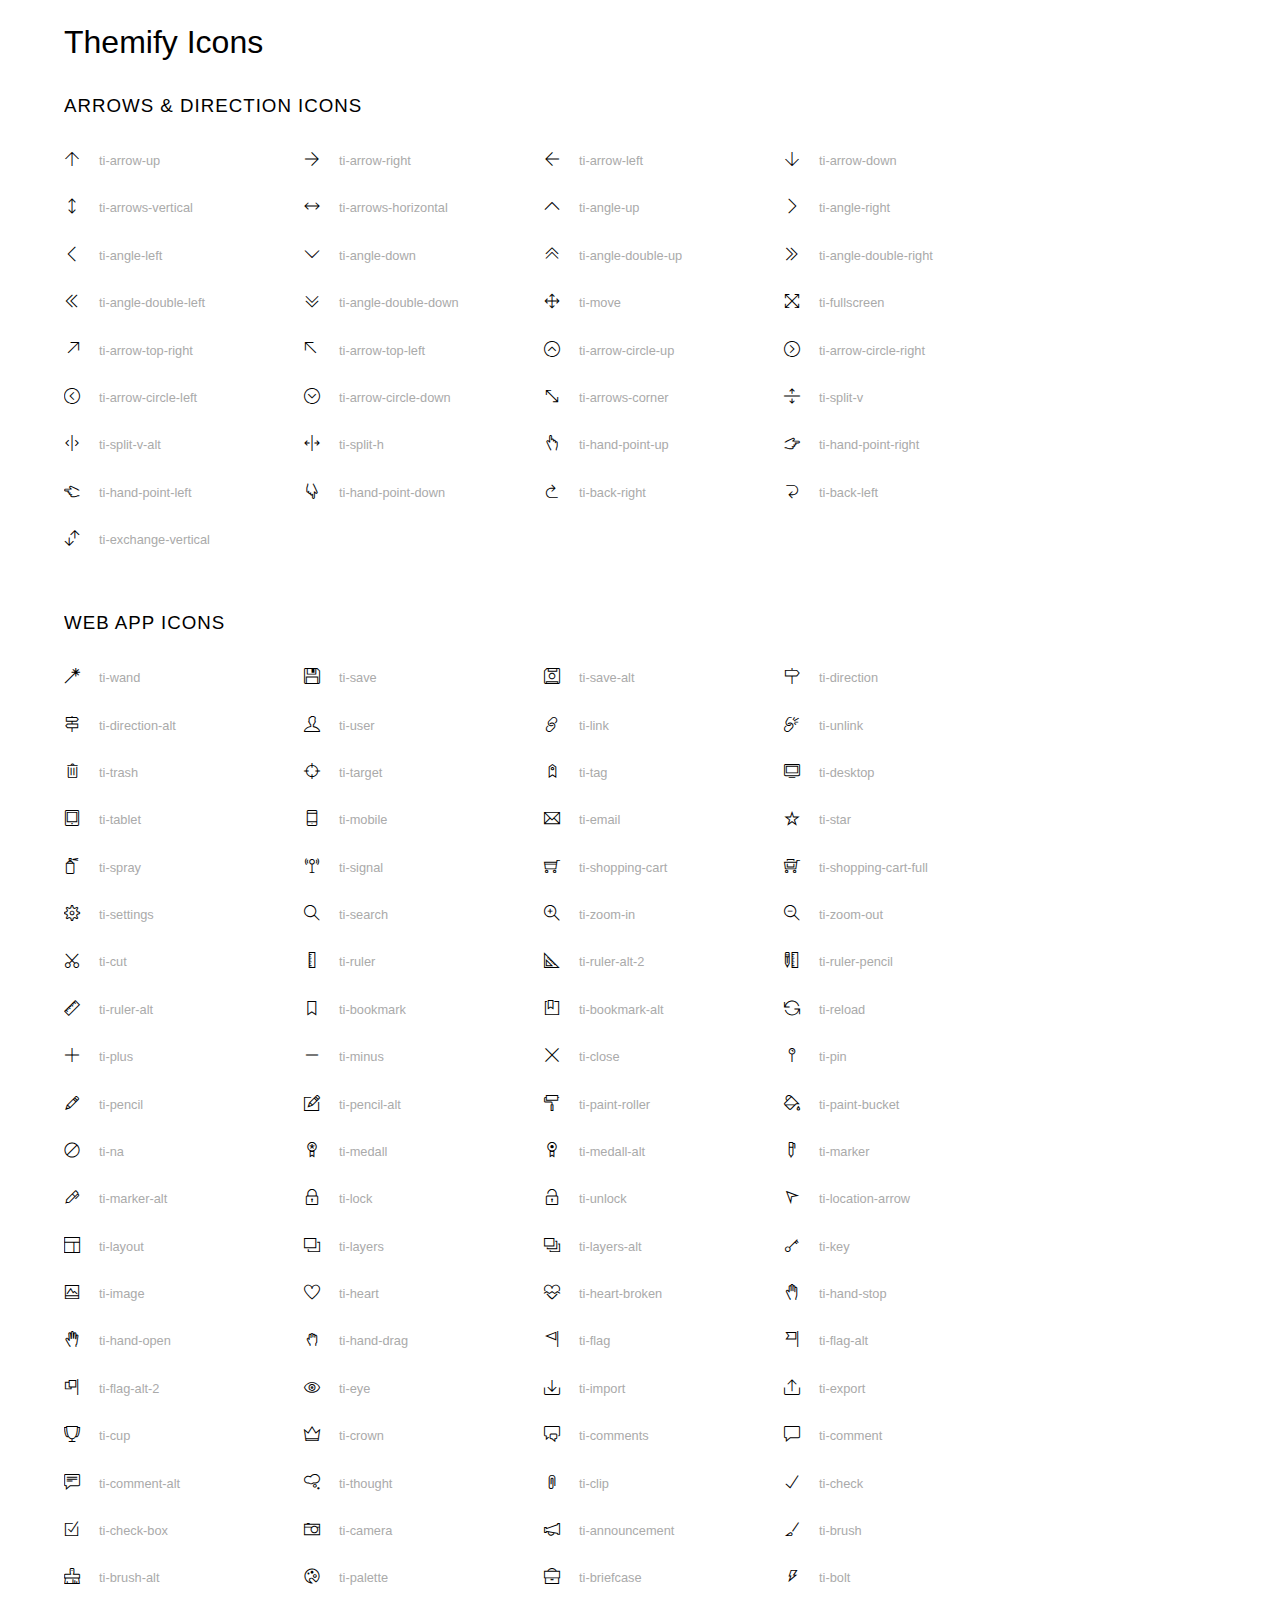
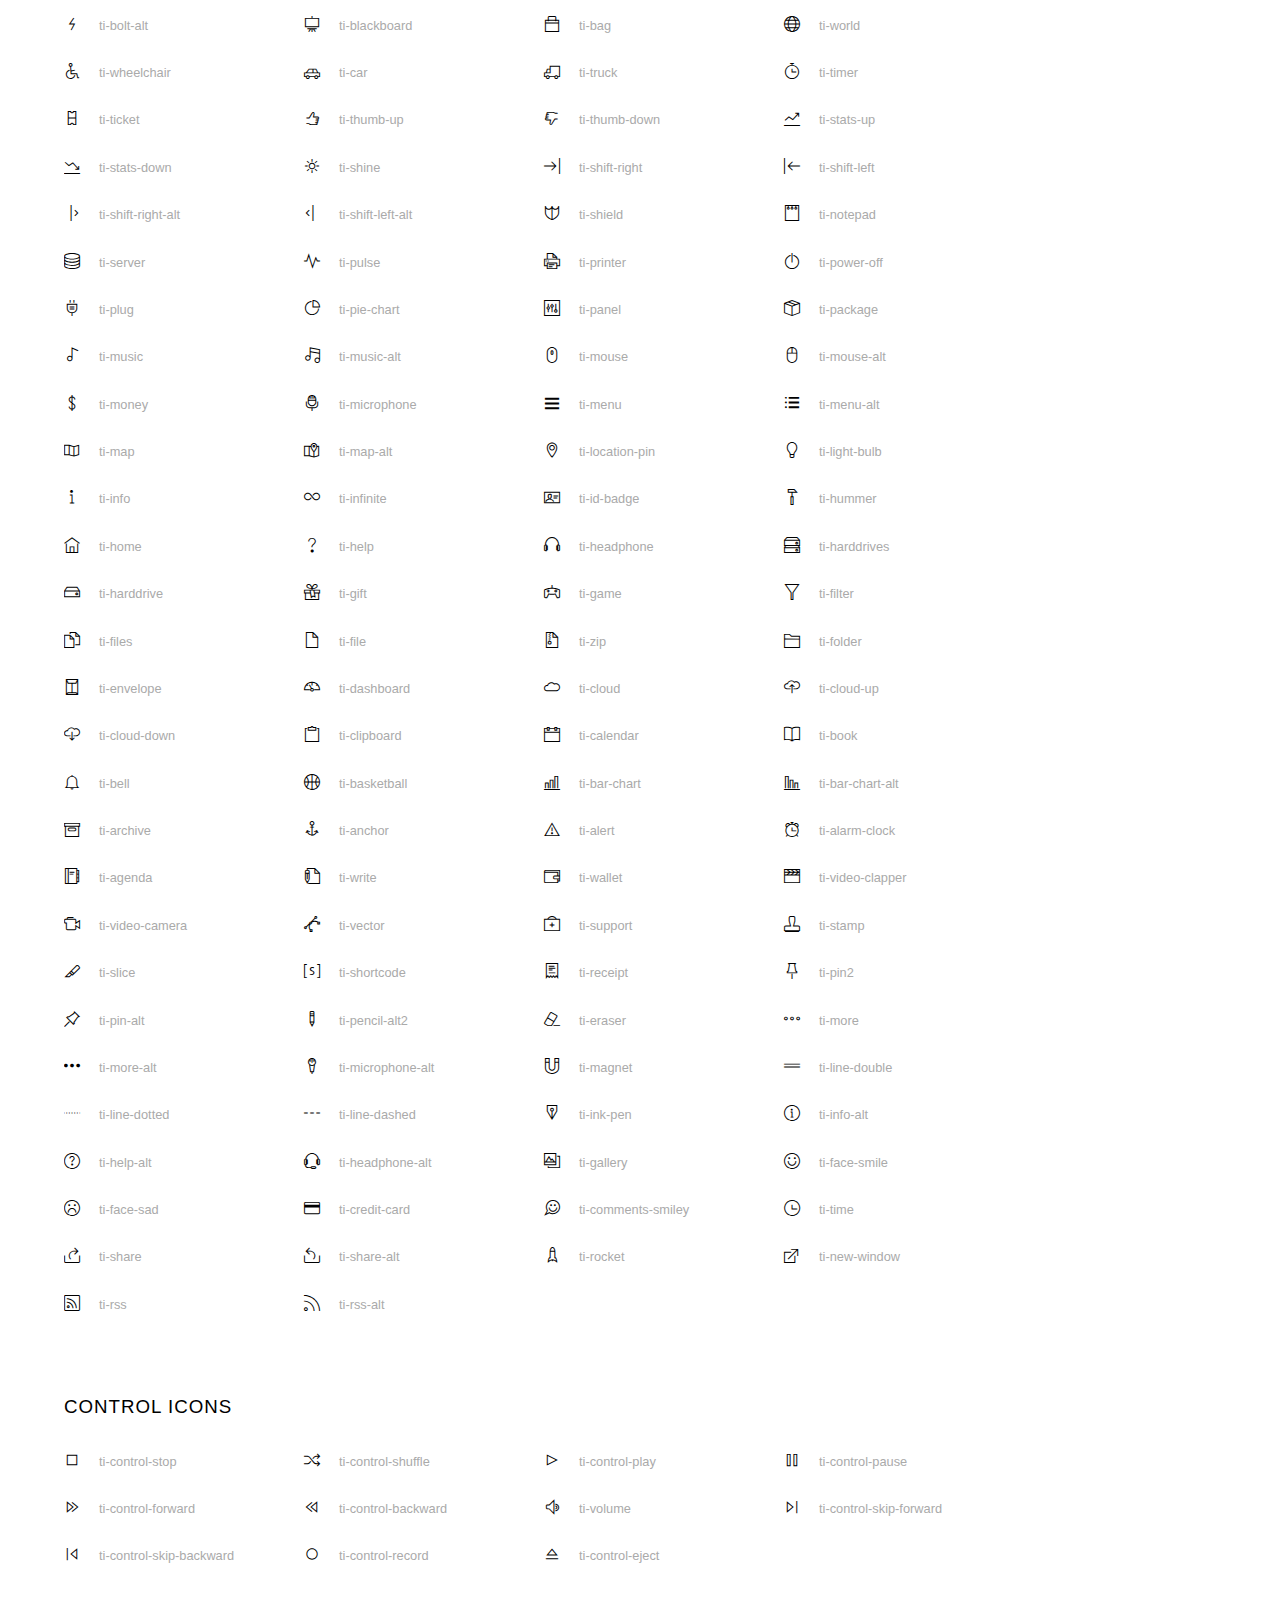
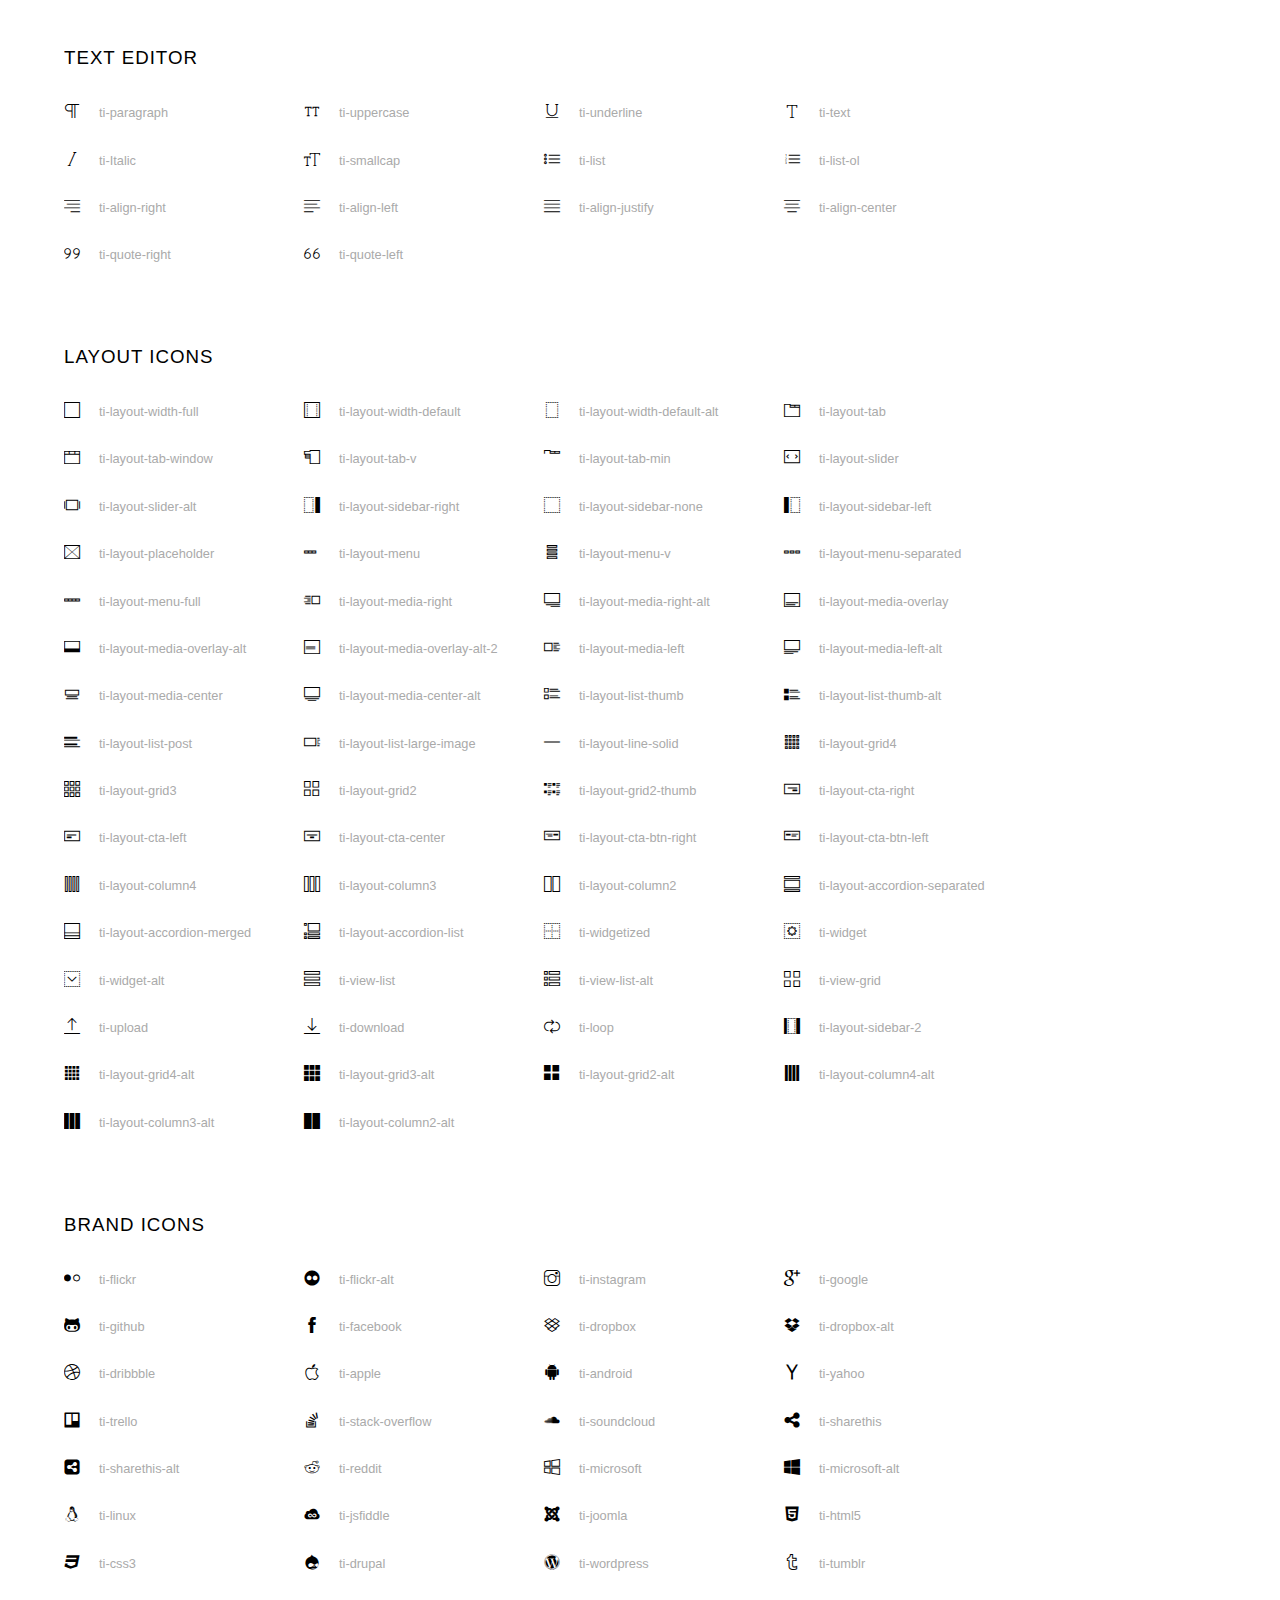
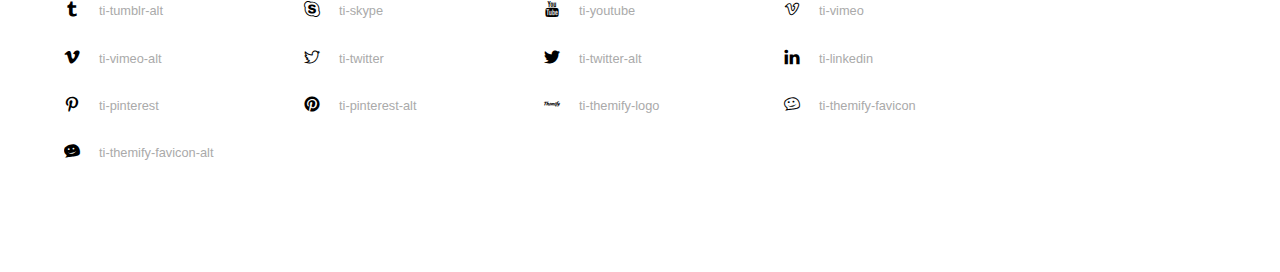
<file: themify-icons/index.html>
<!doctype html>
<html>
<head>
	<meta charset="utf-8">
	<title>Themify Icon Font</title>
	<meta name="viewport" content="width=device-width">
	<link rel="stylesheet" href="demo-files/demo.css">
	<link rel="stylesheet" href="themify-icons.css">
	<!--[if lt IE 8]><!-->
	<link rel="stylesheet" href="ie7/ie7.css">
	<!--<![endif]-->
</head>
<body>
	<h1>Themify Icons</h1>

	<div class="icon-section">

		<div class="icon-section">
			<h3>Arrows &amp; Direction Icons </h3>

			<div class="icon-container">
				<span class="ti-arrow-up"></span><span class="icon-name"> ti-arrow-up</span>
			</div>
			<div class="icon-container">
				<span class="ti-arrow-right"></span><span class="icon-name"> ti-arrow-right</span>
			</div>
			<div class="icon-container">
				<span class="ti-arrow-left"></span><span class="icon-name"> ti-arrow-left</span>
			</div>
			<div class="icon-container">
				<span class="ti-arrow-down"></span><span class="icon-name"> ti-arrow-down</span>
			</div>
			<div class="icon-container">
				<span class="ti-arrows-vertical"></span><span class="icon-name"> ti-arrows-vertical</span>
			</div>
			<div class="icon-container">
				<span class="ti-arrows-horizontal"></span><span class="icon-name"> ti-arrows-horizontal</span>
			</div>
			<div class="icon-container">
				<span class="ti-angle-up"></span><span class="icon-name"> ti-angle-up</span>
			</div>
			<div class="icon-container">
				<span class="ti-angle-right"></span><span class="icon-name"> ti-angle-right</span>
			</div>
			<div class="icon-container">
				<span class="ti-angle-left"></span><span class="icon-name"> ti-angle-left</span>
			</div>
			<div class="icon-container">
				<span class="ti-angle-down"></span><span class="icon-name"> ti-angle-down</span>
			</div>	
			<div class="icon-container">
				<span class="ti-angle-double-up"></span><span class="icon-name"> ti-angle-double-up</span>
			</div>
			<div class="icon-container">
				<span class="ti-angle-double-right"></span><span class="icon-name"> ti-angle-double-right</span>
			</div>
			<div class="icon-container">
				<span class="ti-angle-double-left"></span><span class="icon-name"> ti-angle-double-left</span>
			</div>
			<div class="icon-container">
				<span class="ti-angle-double-down"></span><span class="icon-name"> ti-angle-double-down</span>
			</div>					
			<div class="icon-container">
				<span class="ti-move"></span><span class="icon-name"> ti-move</span>
			</div>
			<div class="icon-container">
				<span class="ti-fullscreen"></span><span class="icon-name"> ti-fullscreen</span>
			</div>
			<div class="icon-container">
				<span class="ti-arrow-top-right"></span><span class="icon-name"> ti-arrow-top-right</span>
			</div>
			<div class="icon-container">
				<span class="ti-arrow-top-left"></span><span class="icon-name"> ti-arrow-top-left</span>
			</div>
			<div class="icon-container">
				<span class="ti-arrow-circle-up"></span><span class="icon-name"> ti-arrow-circle-up</span>
			</div>
			<div class="icon-container">
				<span class="ti-arrow-circle-right"></span><span class="icon-name"> ti-arrow-circle-right</span>
			</div>
			<div class="icon-container">
				<span class="ti-arrow-circle-left"></span><span class="icon-name"> ti-arrow-circle-left</span>
			</div>
			<div class="icon-container">
				<span class="ti-arrow-circle-down"></span><span class="icon-name"> ti-arrow-circle-down</span>
			</div>
			<div class="icon-container">
				<span class="ti-arrows-corner"></span><span class="icon-name"> ti-arrows-corner</span>
			</div>
			<div class="icon-container">
				<span class="ti-split-v"></span><span class="icon-name"> ti-split-v</span>
			</div>

			<div class="icon-container">
				<span class="ti-split-v-alt"></span><span class="icon-name"> ti-split-v-alt</span>
			</div>
			<div class="icon-container">
				<span class="ti-split-h"></span><span class="icon-name"> ti-split-h</span>
			</div>
			<div class="icon-container">
				<span class="ti-hand-point-up"></span><span class="icon-name"> ti-hand-point-up</span>
			</div>
			<div class="icon-container">
				<span class="ti-hand-point-right"></span><span class="icon-name"> ti-hand-point-right</span>
			</div>
			<div class="icon-container">
				<span class="ti-hand-point-left"></span><span class="icon-name"> ti-hand-point-left</span>
			</div>
			<div class="icon-container">
				<span class="ti-hand-point-down"></span><span class="icon-name"> ti-hand-point-down</span>
			</div>
			<div class="icon-container">
				<span class="ti-back-right"></span><span class="icon-name"> ti-back-right</span>
			</div>
			<div class="icon-container">
				<span class="ti-back-left"></span><span class="icon-name"> ti-back-left</span>
			</div>
			<div class="icon-container">
				<span class="ti-exchange-vertical"></span><span class="icon-name"> ti-exchange-vertical</span>
			</div>

		</div> <!-- Arrows Icons -->



		<h3>Web App Icons</h3>
		
		<div class="icon-section">

			<div class="icon-container">
				<span class="ti-wand"></span><span class="icon-name"> ti-wand</span>
			</div>
			<div class="icon-container">
				<span class="ti-save"></span><span class="icon-name"> ti-save</span>
			</div>
			<div class="icon-container">
				<span class="ti-save-alt"></span><span class="icon-name"> ti-save-alt</span>
			</div>

			<div class="icon-container">
				<span class="ti-direction"></span><span class="icon-name"> ti-direction</span>
			</div>
			<div class="icon-container">
				<span class="ti-direction-alt"></span><span class="icon-name"> ti-direction-alt</span>
			</div>
			<div class="icon-container">
				<span class="ti-user"></span><span class="icon-name"> ti-user</span>
			</div>
			<div class="icon-container">
				<span class="ti-link"></span><span class="icon-name"> ti-link</span>
			</div>
			<div class="icon-container">
				<span class="ti-unlink"></span><span class="icon-name"> ti-unlink</span>
			</div>
			<div class="icon-container">
				<span class="ti-trash"></span><span class="icon-name"> ti-trash</span>
			</div>
			<div class="icon-container">
				<span class="ti-target"></span><span class="icon-name"> ti-target</span>
			</div>
			<div class="icon-container">
				<span class="ti-tag"></span><span class="icon-name"> ti-tag</span>
			</div>
			<div class="icon-container">
				<span class="ti-desktop"></span><span class="icon-name"> ti-desktop</span>
			</div>
			<div class="icon-container">
				<span class="ti-tablet"></span><span class="icon-name"> ti-tablet</span>
			</div>
			<div class="icon-container">
				<span class="ti-mobile"></span><span class="icon-name"> ti-mobile</span>
			</div>
			<div class="icon-container">
				<span class="ti-email"></span><span class="icon-name"> ti-email</span>
			</div>	
			<div class="icon-container">
				<span class="ti-star"></span><span class="icon-name"> ti-star</span>
			</div>
			<div class="icon-container">
				<span class="ti-spray"></span><span class="icon-name"> ti-spray</span>
			</div>
			<div class="icon-container">
				<span class="ti-signal"></span><span class="icon-name"> ti-signal</span>
			</div>
			<div class="icon-container">
				<span class="ti-shopping-cart"></span><span class="icon-name"> ti-shopping-cart</span>
			</div>
			<div class="icon-container">
				<span class="ti-shopping-cart-full"></span><span class="icon-name"> ti-shopping-cart-full</span>
			</div>
			<div class="icon-container">
				<span class="ti-settings"></span><span class="icon-name"> ti-settings</span>
			</div>
			<div class="icon-container">
				<span class="ti-search"></span><span class="icon-name"> ti-search</span>
			</div>
			<div class="icon-container">
				<span class="ti-zoom-in"></span><span class="icon-name"> ti-zoom-in</span>
			</div>
			<div class="icon-container">
				<span class="ti-zoom-out"></span><span class="icon-name"> ti-zoom-out</span>
			</div>
			<div class="icon-container">
				<span class="ti-cut"></span><span class="icon-name"> ti-cut</span>
			</div>
			<div class="icon-container">
				<span class="ti-ruler"></span><span class="icon-name"> ti-ruler</span>
			</div>
			<div class="icon-container">
				<span class="ti-ruler-alt-2"></span><span class="icon-name"> ti-ruler-alt-2</span>
			</div>			
			<div class="icon-container">
				<span class="ti-ruler-pencil"></span><span class="icon-name"> ti-ruler-pencil</span>
			</div>
			<div class="icon-container">
				<span class="ti-ruler-alt"></span><span class="icon-name"> ti-ruler-alt</span>
			</div>
			<div class="icon-container">
				<span class="ti-bookmark"></span><span class="icon-name"> ti-bookmark</span>
			</div>
			<div class="icon-container">
				<span class="ti-bookmark-alt"></span><span class="icon-name"> ti-bookmark-alt</span>
			</div>
			<div class="icon-container">
				<span class="ti-reload"></span><span class="icon-name"> ti-reload</span>
			</div>
			<div class="icon-container">
				<span class="ti-plus"></span><span class="icon-name"> ti-plus</span>
			</div>
			<div class="icon-container">
				<span class="ti-minus"></span><span class="icon-name"> ti-minus</span>
			</div>
			<div class="icon-container">
				<span class="ti-close"></span><span class="icon-name"> ti-close</span>
			</div>			
			<div class="icon-container">
				<span class="ti-pin"></span><span class="icon-name"> ti-pin</span>
			</div>
			<div class="icon-container">
				<span class="ti-pencil"></span><span class="icon-name"> ti-pencil</span>
			</div>
					
		  	<div class="icon-container">
				<span class="ti-pencil-alt"></span><span class="icon-name"> ti-pencil-alt</span>
			</div>
			<div class="icon-container">
				<span class="ti-paint-roller"></span><span class="icon-name"> ti-paint-roller</span>
			</div>
			<div class="icon-container">
				<span class="ti-paint-bucket"></span><span class="icon-name"> ti-paint-bucket</span>
			</div>
			<div class="icon-container">
				<span class="ti-na"></span><span class="icon-name"> ti-na</span>
			</div>
			<div class="icon-container">
				<span class="ti-medall"></span><span class="icon-name"> ti-medall</span>
			</div>
			<div class="icon-container">
				<span class="ti-medall-alt"></span><span class="icon-name"> ti-medall-alt</span>
			</div>
			<div class="icon-container">
				<span class="ti-marker"></span><span class="icon-name"> ti-marker</span>
			</div>
			<div class="icon-container">
				<span class="ti-marker-alt"></span><span class="icon-name"> ti-marker-alt</span>
			</div>

			<div class="icon-container">
				<span class="ti-lock"></span><span class="icon-name"> ti-lock</span>
			</div>
			<div class="icon-container">
				<span class="ti-unlock"></span><span class="icon-name"> ti-unlock</span>
			</div>
			<div class="icon-container">
				<span class="ti-location-arrow"></span><span class="icon-name"> ti-location-arrow</span>
			</div>
			<div class="icon-container">
				<span class="ti-layout"></span><span class="icon-name"> ti-layout</span>
			</div>
			<div class="icon-container">
				<span class="ti-layers"></span><span class="icon-name"> ti-layers</span>
			</div>
			<div class="icon-container">
				<span class="ti-layers-alt"></span><span class="icon-name"> ti-layers-alt</span>
			</div>
			<div class="icon-container">
				<span class="ti-key"></span><span class="icon-name"> ti-key</span>
			</div>
			<div class="icon-container">
				<span class="ti-image"></span><span class="icon-name"> ti-image</span>
			</div>
			<div class="icon-container">
				<span class="ti-heart"></span><span class="icon-name"> ti-heart</span>
			</div>
			<div class="icon-container">
				<span class="ti-heart-broken"></span><span class="icon-name"> ti-heart-broken</span>
			</div>
			<div class="icon-container">
				<span class="ti-hand-stop"></span><span class="icon-name"> ti-hand-stop</span>
			</div>
			<div class="icon-container">
				<span class="ti-hand-open"></span><span class="icon-name"> ti-hand-open</span>
			</div>
			<div class="icon-container">
				<span class="ti-hand-drag"></span><span class="icon-name"> ti-hand-drag</span>
			</div>
			<div class="icon-container">
				<span class="ti-flag"></span><span class="icon-name"> ti-flag</span>
			</div>
			<div class="icon-container">
				<span class="ti-flag-alt"></span><span class="icon-name"> ti-flag-alt</span>
			</div>
			<div class="icon-container">
				<span class="ti-flag-alt-2"></span><span class="icon-name"> ti-flag-alt-2</span>
			</div>
			<div class="icon-container">
				<span class="ti-eye"></span><span class="icon-name"> ti-eye</span>
			</div>
			<div class="icon-container">
				<span class="ti-import"></span><span class="icon-name"> ti-import</span>
			</div>			
			<div class="icon-container">
				<span class="ti-export"></span><span class="icon-name"> ti-export</span>
			</div>
			<div class="icon-container">
				<span class="ti-cup"></span><span class="icon-name"> ti-cup</span>
			</div>
			<div class="icon-container">
				<span class="ti-crown"></span><span class="icon-name"> ti-crown</span>
			</div>
			<div class="icon-container">
				<span class="ti-comments"></span><span class="icon-name"> ti-comments</span>
			</div>
			<div class="icon-container">
				<span class="ti-comment"></span><span class="icon-name"> ti-comment</span>
			</div>
			<div class="icon-container">
				<span class="ti-comment-alt"></span><span class="icon-name"> ti-comment-alt</span>
			</div>
			<div class="icon-container">
				<span class="ti-thought"></span><span class="icon-name"> ti-thought</span>
			</div>			
			<div class="icon-container">
				<span class="ti-clip"></span><span class="icon-name"> ti-clip</span>
			</div>

			<div class="icon-container">
				<span class="ti-check"></span><span class="icon-name"> ti-check</span>
			</div>
			<div class="icon-container">
				<span class="ti-check-box"></span><span class="icon-name"> ti-check-box</span>
			</div>
			<div class="icon-container">
				<span class="ti-camera"></span><span class="icon-name"> ti-camera</span>
			</div>
			<div class="icon-container">
				<span class="ti-announcement"></span><span class="icon-name"> ti-announcement</span>
			</div>
			<div class="icon-container">
				<span class="ti-brush"></span><span class="icon-name"> ti-brush</span>
			</div>
			<div class="icon-container">
				<span class="ti-brush-alt"></span><span class="icon-name"> ti-brush-alt</span>
			</div>
			<div class="icon-container">
				<span class="ti-palette"></span><span class="icon-name"> ti-palette</span>
			</div>			
			<div class="icon-container">
				<span class="ti-briefcase"></span><span class="icon-name"> ti-briefcase</span>
			</div>
			<div class="icon-container">
				<span class="ti-bolt"></span><span class="icon-name"> ti-bolt</span>
			</div>
			<div class="icon-container">
				<span class="ti-bolt-alt"></span><span class="icon-name"> ti-bolt-alt</span>
			</div>
			<div class="icon-container">
				<span class="ti-blackboard"></span><span class="icon-name"> ti-blackboard</span>
			</div>
			<div class="icon-container">
				<span class="ti-bag"></span><span class="icon-name"> ti-bag</span>
			</div>
			<div class="icon-container">
				<span class="ti-world"></span><span class="icon-name"> ti-world</span>
			</div>
			<div class="icon-container">
				<span class="ti-wheelchair"></span><span class="icon-name"> ti-wheelchair</span>
			</div>
			<div class="icon-container">
				<span class="ti-car"></span><span class="icon-name"> ti-car</span>
			</div>
			<div class="icon-container">
				<span class="ti-truck"></span><span class="icon-name"> ti-truck</span>
			</div>
			<div class="icon-container">
				<span class="ti-timer"></span><span class="icon-name"> ti-timer</span>
			</div>
			<div class="icon-container">
				<span class="ti-ticket"></span><span class="icon-name"> ti-ticket</span>
			</div>
			<div class="icon-container">
				<span class="ti-thumb-up"></span><span class="icon-name"> ti-thumb-up</span>
			</div>
			<div class="icon-container">
				<span class="ti-thumb-down"></span><span class="icon-name"> ti-thumb-down</span>
			</div>

			<div class="icon-container">
				<span class="ti-stats-up"></span><span class="icon-name"> ti-stats-up</span>
			</div>
			<div class="icon-container">
				<span class="ti-stats-down"></span><span class="icon-name"> ti-stats-down</span>
			</div>
			<div class="icon-container">
				<span class="ti-shine"></span><span class="icon-name"> ti-shine</span>
			</div>
			<div class="icon-container">
				<span class="ti-shift-right"></span><span class="icon-name"> ti-shift-right</span>
			</div>
			<div class="icon-container">
				<span class="ti-shift-left"></span><span class="icon-name"> ti-shift-left</span>
			</div>

			<div class="icon-container">
				<span class="ti-shift-right-alt"></span><span class="icon-name"> ti-shift-right-alt</span>
			</div>
			<div class="icon-container">
				<span class="ti-shift-left-alt"></span><span class="icon-name"> ti-shift-left-alt</span>
			</div>
			<div class="icon-container">
				<span class="ti-shield"></span><span class="icon-name"> ti-shield</span>
			</div>
			<div class="icon-container">
				<span class="ti-notepad"></span><span class="icon-name"> ti-notepad</span>
			</div>
			<div class="icon-container">
				<span class="ti-server"></span><span class="icon-name"> ti-server</span>
			</div>

			<div class="icon-container">
				<span class="ti-pulse"></span><span class="icon-name"> ti-pulse</span>
			</div>
			<div class="icon-container">
				<span class="ti-printer"></span><span class="icon-name"> ti-printer</span>
			</div>
			<div class="icon-container">
				<span class="ti-power-off"></span><span class="icon-name"> ti-power-off</span>
			</div>
			<div class="icon-container">
				<span class="ti-plug"></span><span class="icon-name"> ti-plug</span>
			</div>
			<div class="icon-container">
				<span class="ti-pie-chart"></span><span class="icon-name"> ti-pie-chart</span>
			</div>

			<div class="icon-container">
				<span class="ti-panel"></span><span class="icon-name"> ti-panel</span>
			</div>
			<div class="icon-container">
				<span class="ti-package"></span><span class="icon-name"> ti-package</span>
			</div>
			<div class="icon-container">
				<span class="ti-music"></span><span class="icon-name"> ti-music</span>
			</div>
			<div class="icon-container">
				<span class="ti-music-alt"></span><span class="icon-name"> ti-music-alt</span>
			</div>
			<div class="icon-container">
				<span class="ti-mouse"></span><span class="icon-name"> ti-mouse</span>
			</div>
			<div class="icon-container">
				<span class="ti-mouse-alt"></span><span class="icon-name"> ti-mouse-alt</span>
			</div>
			<div class="icon-container">
				<span class="ti-money"></span><span class="icon-name"> ti-money</span>
			</div>
			<div class="icon-container">
				<span class="ti-microphone"></span><span class="icon-name"> ti-microphone</span>
			</div>
			<div class="icon-container">
				<span class="ti-menu"></span><span class="icon-name"> ti-menu</span>
			</div>
			<div class="icon-container">
				<span class="ti-menu-alt"></span><span class="icon-name"> ti-menu-alt</span>
			</div>
			<div class="icon-container">
				<span class="ti-map"></span><span class="icon-name"> ti-map</span>
			</div>
			<div class="icon-container">
				<span class="ti-map-alt"></span><span class="icon-name"> ti-map-alt</span>
			</div>

			<div class="icon-container">
				<span class="ti-location-pin"></span><span class="icon-name"> ti-location-pin</span>
			</div>

			<div class="icon-container">
				<span class="ti-light-bulb"></span><span class="icon-name"> ti-light-bulb</span>
			</div>
			<div class="icon-container">
				<span class="ti-info"></span><span class="icon-name"> ti-info</span>
			</div>
			<div class="icon-container">
				<span class="ti-infinite"></span><span class="icon-name"> ti-infinite</span>
			</div>
			<div class="icon-container">
				<span class="ti-id-badge"></span><span class="icon-name"> ti-id-badge</span>
			</div>
			<div class="icon-container">
				<span class="ti-hummer"></span><span class="icon-name"> ti-hummer</span>
			</div>
			<div class="icon-container">
				<span class="ti-home"></span><span class="icon-name"> ti-home</span>
			</div>
			<div class="icon-container">
				<span class="ti-help"></span><span class="icon-name"> ti-help</span>
			</div>
			<div class="icon-container">
				<span class="ti-headphone"></span><span class="icon-name"> ti-headphone</span>
			</div>
			<div class="icon-container">
				<span class="ti-harddrives"></span><span class="icon-name"> ti-harddrives</span>
			</div>
			<div class="icon-container">
				<span class="ti-harddrive"></span><span class="icon-name"> ti-harddrive</span>
			</div>
			<div class="icon-container">
				<span class="ti-gift"></span><span class="icon-name"> ti-gift</span>
			</div>
			<div class="icon-container">
				<span class="ti-game"></span><span class="icon-name"> ti-game</span>
			</div>
			<div class="icon-container">
				<span class="ti-filter"></span><span class="icon-name"> ti-filter</span>
			</div>
			<div class="icon-container">
				<span class="ti-files"></span><span class="icon-name"> ti-files</span>
			</div>
			<div class="icon-container">
				<span class="ti-file"></span><span class="icon-name"> ti-file</span>
			</div>
			<div class="icon-container">
				<span class="ti-zip"></span><span class="icon-name"> ti-zip</span>
			</div>
			<div class="icon-container">
				<span class="ti-folder"></span><span class="icon-name"> ti-folder</span>
			</div>			
			<div class="icon-container">
				<span class="ti-envelope"></span><span class="icon-name"> ti-envelope</span>
			</div>


			<div class="icon-container">
				<span class="ti-dashboard"></span><span class="icon-name"> ti-dashboard</span>
			</div>
			<div class="icon-container">
				<span class="ti-cloud"></span><span class="icon-name"> ti-cloud</span>
			</div>
			<div class="icon-container">
				<span class="ti-cloud-up"></span><span class="icon-name"> ti-cloud-up</span>
			</div>
			<div class="icon-container">
				<span class="ti-cloud-down"></span><span class="icon-name"> ti-cloud-down</span>
			</div>
			<div class="icon-container">
				<span class="ti-clipboard"></span><span class="icon-name"> ti-clipboard</span>
			</div>
			<div class="icon-container">
				<span class="ti-calendar"></span><span class="icon-name"> ti-calendar</span>
			</div>
			<div class="icon-container">
				<span class="ti-book"></span><span class="icon-name"> ti-book</span>
			</div>
			<div class="icon-container">
				<span class="ti-bell"></span><span class="icon-name"> ti-bell</span>
			</div>
			<div class="icon-container">
				<span class="ti-basketball"></span><span class="icon-name"> ti-basketball</span>
			</div>
			<div class="icon-container">
				<span class="ti-bar-chart"></span><span class="icon-name"> ti-bar-chart</span>
			</div>
			<div class="icon-container">
				<span class="ti-bar-chart-alt"></span><span class="icon-name"> ti-bar-chart-alt</span>
			</div>


			<div class="icon-container">
				<span class="ti-archive"></span><span class="icon-name"> ti-archive</span>
			</div>
			<div class="icon-container">
				<span class="ti-anchor"></span><span class="icon-name"> ti-anchor</span>
			</div>

			<div class="icon-container">
				<span class="ti-alert"></span><span class="icon-name"> ti-alert</span>
			</div>
			<div class="icon-container">
				<span class="ti-alarm-clock"></span><span class="icon-name"> ti-alarm-clock</span>
			</div>
			<div class="icon-container">
				<span class="ti-agenda"></span><span class="icon-name"> ti-agenda</span>
			</div>
			<div class="icon-container">
				<span class="ti-write"></span><span class="icon-name"> ti-write</span>
			</div>

			<div class="icon-container">
				<span class="ti-wallet"></span><span class="icon-name"> ti-wallet</span>
			</div>
			<div class="icon-container">
				<span class="ti-video-clapper"></span><span class="icon-name"> ti-video-clapper</span>
			</div>
			<div class="icon-container">
				<span class="ti-video-camera"></span><span class="icon-name"> ti-video-camera</span>
			</div>
			<div class="icon-container">
				<span class="ti-vector"></span><span class="icon-name"> ti-vector</span>
			</div>

			<div class="icon-container">
				<span class="ti-support"></span><span class="icon-name"> ti-support</span>
			</div>
			<div class="icon-container">
				<span class="ti-stamp"></span><span class="icon-name"> ti-stamp</span>
			</div>
			<div class="icon-container">
				<span class="ti-slice"></span><span class="icon-name"> ti-slice</span>
			</div>
			<div class="icon-container">
				<span class="ti-shortcode"></span><span class="icon-name"> ti-shortcode</span>
			</div>
			<div class="icon-container">
				<span class="ti-receipt"></span><span class="icon-name"> ti-receipt</span>
			</div>
			<div class="icon-container">
				<span class="ti-pin2"></span><span class="icon-name"> ti-pin2</span>
			</div>
			<div class="icon-container">
				<span class="ti-pin-alt"></span><span class="icon-name"> ti-pin-alt</span>
			</div>
			<div class="icon-container">
				<span class="ti-pencil-alt2"></span><span class="icon-name"> ti-pencil-alt2</span>
			</div>
			<div class="icon-container">
				<span class="ti-eraser"></span><span class="icon-name"> ti-eraser</span>
			</div>			
			<div class="icon-container">
				<span class="ti-more"></span><span class="icon-name"> ti-more</span>
			</div>
			<div class="icon-container">
				<span class="ti-more-alt"></span><span class="icon-name"> ti-more-alt</span>
			</div>
			<div class="icon-container">
				<span class="ti-microphone-alt"></span><span class="icon-name"> ti-microphone-alt</span>
			</div>
			<div class="icon-container">
				<span class="ti-magnet"></span><span class="icon-name"> ti-magnet</span>
			</div>
			<div class="icon-container">
				<span class="ti-line-double"></span><span class="icon-name"> ti-line-double</span>
			</div>
			<div class="icon-container">
				<span class="ti-line-dotted"></span><span class="icon-name"> ti-line-dotted</span>
			</div>
			<div class="icon-container">
				<span class="ti-line-dashed"></span><span class="icon-name"> ti-line-dashed</span>
			</div>

			<div class="icon-container">
				<span class="ti-ink-pen"></span><span class="icon-name"> ti-ink-pen</span>
			</div>
			<div class="icon-container">
				<span class="ti-info-alt"></span><span class="icon-name"> ti-info-alt</span>
			</div>
			<div class="icon-container">
				<span class="ti-help-alt"></span><span class="icon-name"> ti-help-alt</span>
			</div>
			<div class="icon-container">
				<span class="ti-headphone-alt"></span><span class="icon-name"> ti-headphone-alt</span>
			</div>

			<div class="icon-container">
				<span class="ti-gallery"></span><span class="icon-name"> ti-gallery</span>
			</div>
			<div class="icon-container">
				<span class="ti-face-smile"></span><span class="icon-name"> ti-face-smile</span>
			</div>
			<div class="icon-container">
				<span class="ti-face-sad"></span><span class="icon-name"> ti-face-sad</span>
			</div>
			<div class="icon-container">
				<span class="ti-credit-card"></span><span class="icon-name"> ti-credit-card</span>
			</div>
			<div class="icon-container">
				<span class="ti-comments-smiley"></span><span class="icon-name"> ti-comments-smiley</span>
			</div>
			<div class="icon-container">
				<span class="ti-time"></span><span class="icon-name"> ti-time</span>
			</div>
			<div class="icon-container">
				<span class="ti-share"></span><span class="icon-name"> ti-share</span>
			</div>
			<div class="icon-container">
				<span class="ti-share-alt"></span><span class="icon-name"> ti-share-alt</span>
			</div>
			<div class="icon-container">
				<span class="ti-rocket"></span><span class="icon-name"> ti-rocket</span>
			</div>

			<div class="icon-container">
				<span class="ti-new-window"></span><span class="icon-name"> ti-new-window</span>
			</div>

			<div class="icon-container">
				<span class="ti-rss"></span><span class="icon-name"> ti-rss</span>
			</div>

			<div class="icon-container">
				<span class="ti-rss-alt"></span><span class="icon-name"> ti-rss-alt</span>
			</div>
			
		</div><!-- Web App Icons -->


		<div class="icon-section">
			<h3>Control Icons</h3>
			<div class="icon-container">
				<span class="ti-control-stop"></span><span class="icon-name"> ti-control-stop</span>
			</div>
			<div class="icon-container">
				<span class="ti-control-shuffle"></span><span class="icon-name"> ti-control-shuffle</span>
			</div>
			<div class="icon-container">
				<span class="ti-control-play"></span><span class="icon-name"> ti-control-play</span>
			</div>
			<div class="icon-container">
				<span class="ti-control-pause"></span><span class="icon-name"> ti-control-pause</span>
			</div>
			<div class="icon-container">
				<span class="ti-control-forward"></span><span class="icon-name"> ti-control-forward</span>
			</div>
			<div class="icon-container">
				<span class="ti-control-backward"></span><span class="icon-name"> ti-control-backward</span>
			</div>	
			<div class="icon-container">
				<span class="ti-volume"></span><span class="icon-name"> ti-volume</span>
			</div>
			<div class="icon-container">
				<span class="ti-control-skip-forward"></span><span class="icon-name"> ti-control-skip-forward</span>
			</div>
			<div class="icon-container">
				<span class="ti-control-skip-backward"></span><span class="icon-name"> ti-control-skip-backward</span>
			</div>
			<div class="icon-container">
				<span class="ti-control-record"></span><span class="icon-name"> ti-control-record</span>
			</div>
			<div class="icon-container">
				<span class="ti-control-eject"></span><span class="icon-name"> ti-control-eject</span>
			</div>			
		</div> <!-- Control Icons -->


		<div class="icon-section">
			<h3>Text Editor</h3>

			<div class="icon-container">
				<span class="ti-paragraph"></span><span class="icon-name"> ti-paragraph</span>
			</div>
			<div class="icon-container">
				<span class="ti-uppercase"></span><span class="icon-name"> ti-uppercase</span>
			</div>

			<div class="icon-container">
				<span class="ti-underline"></span><span class="icon-name"> ti-underline</span>
			</div>
			<div class="icon-container">
				<span class="ti-text"></span><span class="icon-name"> ti-text</span>
			</div>
			<div class="icon-container">
				<span class="ti-Italic"></span><span class="icon-name"> ti-Italic</span>
			</div>
			<div class="icon-container">
				<span class="ti-smallcap"></span><span class="icon-name"> ti-smallcap</span>
			</div>
			<div class="icon-container">
				<span class="ti-list"></span><span class="icon-name"> ti-list</span>
			</div>
			<div class="icon-container">
				<span class="ti-list-ol"></span><span class="icon-name"> ti-list-ol</span>
			</div>
			<div class="icon-container">
				<span class="ti-align-right"></span><span class="icon-name"> ti-align-right</span>
			</div>
			<div class="icon-container">
				<span class="ti-align-left"></span><span class="icon-name"> ti-align-left</span>
			</div>
			<div class="icon-container">
				<span class="ti-align-justify"></span><span class="icon-name"> ti-align-justify</span>
			</div>
			<div class="icon-container">
				<span class="ti-align-center"></span><span class="icon-name"> ti-align-center</span>
			</div>
			<div class="icon-container">
				<span class="ti-quote-right"></span><span class="icon-name"> ti-quote-right</span>
			</div>
			<div class="icon-container">
				<span class="ti-quote-left"></span><span class="icon-name"> ti-quote-left</span>
			</div>

		</div> <!-- Text Editor -->



		<div class="icon-section">
			<h3>Layout Icons</h3>
			<div class="icon-container">
				<span class="ti-layout-width-full"></span><span class="icon-name"> ti-layout-width-full</span>
			</div>
			<div class="icon-container">
				<span class="ti-layout-width-default"></span><span class="icon-name"> ti-layout-width-default</span>
			</div>
			<div class="icon-container">
				<span class="ti-layout-width-default-alt"></span><span class="icon-name"> ti-layout-width-default-alt</span>
			</div>
			<div class="icon-container">
				<span class="ti-layout-tab"></span><span class="icon-name"> ti-layout-tab</span>
			</div>
			<div class="icon-container">
				<span class="ti-layout-tab-window"></span><span class="icon-name"> ti-layout-tab-window</span>
			</div>
			<div class="icon-container">
				<span class="ti-layout-tab-v"></span><span class="icon-name"> ti-layout-tab-v</span>
			</div>
			<div class="icon-container">
				<span class="ti-layout-tab-min"></span><span class="icon-name"> ti-layout-tab-min</span>
			</div>
			<div class="icon-container">
				<span class="ti-layout-slider"></span><span class="icon-name"> ti-layout-slider</span>
			</div>
			<div class="icon-container">
				<span class="ti-layout-slider-alt"></span><span class="icon-name"> ti-layout-slider-alt</span>
			</div>
			<div class="icon-container">
				<span class="ti-layout-sidebar-right"></span><span class="icon-name"> ti-layout-sidebar-right</span>
			</div>
			<div class="icon-container">
				<span class="ti-layout-sidebar-none"></span><span class="icon-name"> ti-layout-sidebar-none</span>
			</div>
			<div class="icon-container">
				<span class="ti-layout-sidebar-left"></span><span class="icon-name"> ti-layout-sidebar-left</span>
			</div>
			<div class="icon-container">
				<span class="ti-layout-placeholder"></span><span class="icon-name"> ti-layout-placeholder</span>
			</div>
			<div class="icon-container">
				<span class="ti-layout-menu"></span><span class="icon-name"> ti-layout-menu</span>
			</div>
			<div class="icon-container">
				<span class="ti-layout-menu-v"></span><span class="icon-name"> ti-layout-menu-v</span>
			</div>
			<div class="icon-container">
				<span class="ti-layout-menu-separated"></span><span class="icon-name"> ti-layout-menu-separated</span>
			</div>
			<div class="icon-container">
				<span class="ti-layout-menu-full"></span><span class="icon-name"> ti-layout-menu-full</span>
			</div>
			<div class="icon-container">
				<span class="ti-layout-media-right"></span><span class="icon-name"> ti-layout-media-right</span>
			</div>
			<div class="icon-container">
				<span class="ti-layout-media-right-alt"></span><span class="icon-name"> ti-layout-media-right-alt</span>
			</div>
			<div class="icon-container">
				<span class="ti-layout-media-overlay"></span><span class="icon-name"> ti-layout-media-overlay</span>
			</div>
			<div class="icon-container">
				<span class="ti-layout-media-overlay-alt"></span><span class="icon-name"> ti-layout-media-overlay-alt</span>
			</div>
			<div class="icon-container">
				<span class="ti-layout-media-overlay-alt-2"></span><span class="icon-name"> ti-layout-media-overlay-alt-2</span>
			</div>
			<div class="icon-container">
				<span class="ti-layout-media-left"></span><span class="icon-name"> ti-layout-media-left</span>
			</div>
			<div class="icon-container">
				<span class="ti-layout-media-left-alt"></span><span class="icon-name"> ti-layout-media-left-alt</span>
			</div>
			<div class="icon-container">
				<span class="ti-layout-media-center"></span><span class="icon-name"> ti-layout-media-center</span>
			</div>
			<div class="icon-container">
				<span class="ti-layout-media-center-alt"></span><span class="icon-name"> ti-layout-media-center-alt</span>
			</div>
			<div class="icon-container">
				<span class="ti-layout-list-thumb"></span><span class="icon-name"> ti-layout-list-thumb</span>
			</div>
			<div class="icon-container">
				<span class="ti-layout-list-thumb-alt"></span><span class="icon-name"> ti-layout-list-thumb-alt</span>
			</div>
			<div class="icon-container">
				<span class="ti-layout-list-post"></span><span class="icon-name"> ti-layout-list-post</span>
			</div>
			<div class="icon-container">
				<span class="ti-layout-list-large-image"></span><span class="icon-name"> ti-layout-list-large-image</span>
			</div>
			<div class="icon-container">
				<span class="ti-layout-line-solid"></span><span class="icon-name"> ti-layout-line-solid</span>
			</div>
			<div class="icon-container">
				<span class="ti-layout-grid4"></span><span class="icon-name"> ti-layout-grid4</span>
			</div>
			<div class="icon-container">
				<span class="ti-layout-grid3"></span><span class="icon-name"> ti-layout-grid3</span>
			</div>
			<div class="icon-container">
				<span class="ti-layout-grid2"></span><span class="icon-name"> ti-layout-grid2</span>
			</div>
			<div class="icon-container">
				<span class="ti-layout-grid2-thumb"></span><span class="icon-name"> ti-layout-grid2-thumb</span>
			</div>
			<div class="icon-container">
				<span class="ti-layout-cta-right"></span><span class="icon-name"> ti-layout-cta-right</span>
			</div>
			<div class="icon-container">
				<span class="ti-layout-cta-left"></span><span class="icon-name"> ti-layout-cta-left</span>
			</div>
			<div class="icon-container">
				<span class="ti-layout-cta-center"></span><span class="icon-name"> ti-layout-cta-center</span>
			</div>
			<div class="icon-container">
				<span class="ti-layout-cta-btn-right"></span><span class="icon-name"> ti-layout-cta-btn-right</span>
			</div>
			<div class="icon-container">
				<span class="ti-layout-cta-btn-left"></span><span class="icon-name"> ti-layout-cta-btn-left</span>
			</div>
			<div class="icon-container">
				<span class="ti-layout-column4"></span><span class="icon-name"> ti-layout-column4</span>
			</div>
			<div class="icon-container">
				<span class="ti-layout-column3"></span><span class="icon-name"> ti-layout-column3</span>
			</div>
			<div class="icon-container">
				<span class="ti-layout-column2"></span><span class="icon-name"> ti-layout-column2</span>
			</div>
			<div class="icon-container">
				<span class="ti-layout-accordion-separated"></span><span class="icon-name"> ti-layout-accordion-separated</span>
			</div>
			<div class="icon-container">
				<span class="ti-layout-accordion-merged"></span><span class="icon-name"> ti-layout-accordion-merged</span>
			</div>
			<div class="icon-container">
				<span class="ti-layout-accordion-list"></span><span class="icon-name"> ti-layout-accordion-list</span>
			</div>
			<div class="icon-container">
				<span class="ti-widgetized"></span><span class="icon-name"> ti-widgetized</span>
			</div>
			<div class="icon-container">
				<span class="ti-widget"></span><span class="icon-name"> ti-widget</span>
			</div>
			<div class="icon-container">
				<span class="ti-widget-alt"></span><span class="icon-name"> ti-widget-alt</span>
			</div>
			<div class="icon-container">
				<span class="ti-view-list"></span><span class="icon-name"> ti-view-list</span>
			</div>
			<div class="icon-container">
				<span class="ti-view-list-alt"></span><span class="icon-name"> ti-view-list-alt</span>
			</div>
			<div class="icon-container">
				<span class="ti-view-grid"></span><span class="icon-name"> ti-view-grid</span>
			</div>
			<div class="icon-container">
				<span class="ti-upload"></span><span class="icon-name"> ti-upload</span>
			</div>
			<div class="icon-container">
				<span class="ti-download"></span><span class="icon-name"> ti-download</span>
			</div>	
			<div class="icon-container">
				<span class="ti-loop"></span><span class="icon-name"> ti-loop</span>
			</div>
			<div class="icon-container">
				<span class="ti-layout-sidebar-2"></span><span class="icon-name"> ti-layout-sidebar-2</span>
			</div>
			<div class="icon-container">
				<span class="ti-layout-grid4-alt"></span><span class="icon-name"> ti-layout-grid4-alt</span>
			</div>
			<div class="icon-container">
				<span class="ti-layout-grid3-alt"></span><span class="icon-name"> ti-layout-grid3-alt</span>
			</div>
			<div class="icon-container">
				<span class="ti-layout-grid2-alt"></span><span class="icon-name"> ti-layout-grid2-alt</span>
			</div>
			<div class="icon-container">
				<span class="ti-layout-column4-alt"></span><span class="icon-name"> ti-layout-column4-alt</span>
			</div>
			<div class="icon-container">
				<span class="ti-layout-column3-alt"></span><span class="icon-name"> ti-layout-column3-alt</span>
			</div>
			<div class="icon-container">
				<span class="ti-layout-column2-alt"></span><span class="icon-name"> ti-layout-column2-alt</span>
			</div>		


		</div> <!-- Layout Icons -->


		<div class="icon-section">
			<h3>Brand Icons</h3>

			<div class="icon-container">
				<span class="ti-flickr"></span><span class="icon-name"> ti-flickr</span>
			</div>
			<div class="icon-container">
				<span class="ti-flickr-alt"></span><span class="icon-name"> ti-flickr-alt</span>
			</div>			
			<div class="icon-container">
				<span class="ti-instagram"></span><span class="icon-name"> ti-instagram</span>
			</div>
			<div class="icon-container">
				<span class="ti-google"></span><span class="icon-name"> ti-google</span>
			</div>
			<div class="icon-container">
				<span class="ti-github"></span><span class="icon-name"> ti-github</span>
			</div>

			<div class="icon-container">
				<span class="ti-facebook"></span><span class="icon-name"> ti-facebook</span>
			</div>
			<div class="icon-container">
				<span class="ti-dropbox"></span><span class="icon-name"> ti-dropbox</span>
			</div>
			<div class="icon-container">
				<span class="ti-dropbox-alt"></span><span class="icon-name"> ti-dropbox-alt</span>
			</div>
			<div class="icon-container">
				<span class="ti-dribbble"></span><span class="icon-name"> ti-dribbble</span>
			</div>
			<div class="icon-container">
				<span class="ti-apple"></span><span class="icon-name"> ti-apple</span>
			</div>
			<div class="icon-container">
				<span class="ti-android"></span><span class="icon-name"> ti-android</span>
			</div>
			<div class="icon-container">
				<span class="ti-yahoo"></span><span class="icon-name"> ti-yahoo</span>
			</div>
			<div class="icon-container">
				<span class="ti-trello"></span><span class="icon-name"> ti-trello</span>
			</div>
			<div class="icon-container">
				<span class="ti-stack-overflow"></span><span class="icon-name"> ti-stack-overflow</span>
			</div>
			<div class="icon-container">
				<span class="ti-soundcloud"></span><span class="icon-name"> ti-soundcloud</span>
			</div>
			<div class="icon-container">
				<span class="ti-sharethis"></span><span class="icon-name"> ti-sharethis</span>
			</div>
			<div class="icon-container">
				<span class="ti-sharethis-alt"></span><span class="icon-name"> ti-sharethis-alt</span>
			</div>
			<div class="icon-container">
				<span class="ti-reddit"></span><span class="icon-name"> ti-reddit</span>
			</div>

			<div class="icon-container">
				<span class="ti-microsoft"></span><span class="icon-name"> ti-microsoft</span>
			</div>
			<div class="icon-container">
				<span class="ti-microsoft-alt"></span><span class="icon-name"> ti-microsoft-alt</span>
			</div>
			<div class="icon-container">
				<span class="ti-linux"></span><span class="icon-name"> ti-linux</span>
			</div>
			<div class="icon-container">
				<span class="ti-jsfiddle"></span><span class="icon-name"> ti-jsfiddle</span>
			</div>
			<div class="icon-container">
				<span class="ti-joomla"></span><span class="icon-name"> ti-joomla</span>
			</div>
			<div class="icon-container">
				<span class="ti-html5"></span><span class="icon-name"> ti-html5</span>
			</div>
			<div class="icon-container">
				<span class="ti-css3"></span><span class="icon-name"> ti-css3</span>
			</div>	
			<div class="icon-container">
				<span class="ti-drupal"></span><span class="icon-name"> ti-drupal</span>
			</div>
			<div class="icon-container">
				<span class="ti-wordpress"></span><span class="icon-name"> ti-wordpress</span>
			</div>		
			<div class="icon-container">
				<span class="ti-tumblr"></span><span class="icon-name"> ti-tumblr</span>
			</div>
			<div class="icon-container">
				<span class="ti-tumblr-alt"></span><span class="icon-name"> ti-tumblr-alt</span>
			</div>
			<div class="icon-container">
				<span class="ti-skype"></span><span class="icon-name"> ti-skype</span>
			</div>
			<div class="icon-container">
				<span class="ti-youtube"></span><span class="icon-name"> ti-youtube</span>
			</div>
			<div class="icon-container">
				<span class="ti-vimeo"></span><span class="icon-name"> ti-vimeo</span>
			</div>
			<div class="icon-container">
				<span class="ti-vimeo-alt"></span><span class="icon-name"> ti-vimeo-alt</span>
			</div>			
			<div class="icon-container">
				<span class="ti-twitter"></span><span class="icon-name"> ti-twitter</span>
			</div>
			<div class="icon-container">
				<span class="ti-twitter-alt"></span><span class="icon-name"> ti-twitter-alt</span>
			</div>
			<div class="icon-container">
				<span class="ti-linkedin"></span><span class="icon-name"> ti-linkedin</span>
			</div>
			<div class="icon-container">
				<span class="ti-pinterest"></span><span class="icon-name"> ti-pinterest</span>
			</div>

			<div class="icon-container">
				<span class="ti-pinterest-alt"></span><span class="icon-name"> ti-pinterest-alt</span>
			</div>
			<div class="icon-container">
				<span class="ti-themify-logo"></span><span class="icon-name"> ti-themify-logo</span>
			</div>
			<div class="icon-container">
				<span class="ti-themify-favicon"></span><span class="icon-name"> ti-themify-favicon</span>
			</div>
			<div class="icon-container">
				<span class="ti-themify-favicon-alt"></span><span class="icon-name"> ti-themify-favicon-alt</span>
			</div>

		</div> <!-- brand Icons -->

	</div>

</body>
</html>
</file>
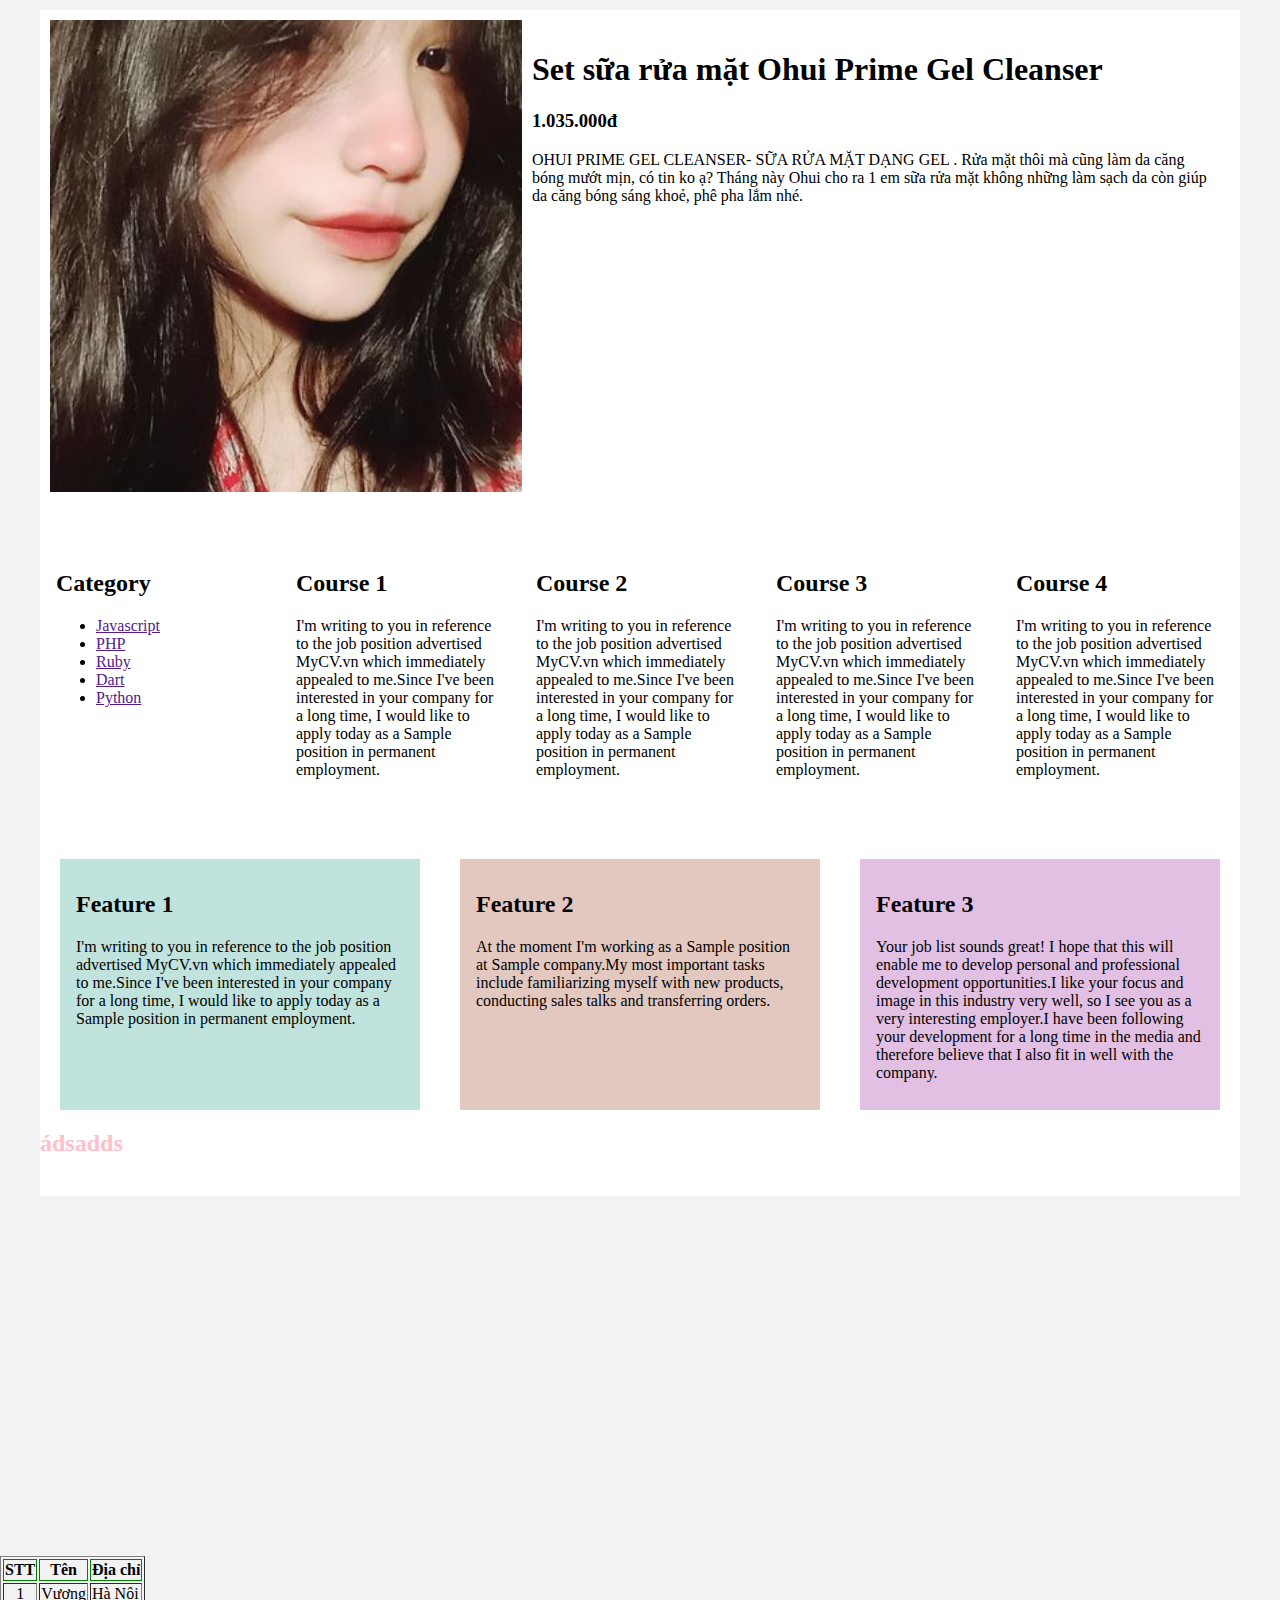
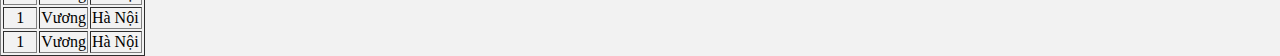
<file: responsive.html>
<!DOCTYPE html>
<html lang="en">
    <head>
        <meta charset="UTF-8">
        <meta name="viewport" content="width=device-width, initial-scale=1.0">
        <title>Document</title>
        <link rel="stylesheet" href="./respond.css">
    </head>

    <body>
        <div class="main">
            <!-- Product -->
            <div class="main__product">
                <div class="main__product-img" style="background-image: url(./image/2836.png);"></div>
                
                <div class="main__product-info">
                    <h1 class="main__product-name">
                        Set sữa rửa mặt Ohui Prime Gel Cleanser
                    </h1>
                    <h3 class="main__product-price">1.035.000đ</h3>
                    <p class="main__product-desc">
                        OHUI PRIME GEL CLEANSER- SỮA RỬA MẶT DẠNG GEL .
                        Rửa mặt thôi mà cũng làm da căng bóng mướt mịn, có tin ko ạ?
                        Tháng này Ohui cho ra 1 em sữa rửa mặt không những làm sạch da còn giúp da căng bóng sáng khoẻ, phê pha lắm nhé.
                    </p>
                </div>
            </div>

            <!-- Column layout -->
            <div class="column-layout">
                <div class="column-layout__category">
                    <h2>Category</h2>
                    <ul class="column-layout__list">
                        <li class="column-layout__item">
                            <a href="">Javascript</a>
                        </li>
                        <li class="column-layout__item">
                            <a href="">PHP</a>
                        </li>
                        <li class="column-layout__item">
                            <a href="">Ruby</a>
                        </li>
                        <li class="column-layout__item">
                            <a href="">Dart</a>
                        </li>
                        <li class="column-layout__item">
                            <a href="">Python</a>
                        </li>
                    </ul>
                </div>
                
                <div class="column-layout__container">
                    <div class="column-item">
                        <h2>Course 1</h2>
                        <p>I'm writing to you in reference to the job position advertised MyCV.vn which immediately appealed to me.Since I've been interested in your company for a long time, I would like to apply today as a Sample position in permanent employment.</p>
                    </div>
                    <div class="column-item">
                        <h2>Course 2</h2>
                        <p>I'm writing to you in reference to the job position advertised MyCV.vn which immediately appealed to me.Since I've been interested in your company for a long time, I would like to apply today as a Sample position in permanent employment.</p>
                    </div>
                    <div class="column-item">
                        <h2>Course 3</h2>
                        <p>I'm writing to you in reference to the job position advertised MyCV.vn which immediately appealed to me.Since I've been interested in your company for a long time, I would like to apply today as a Sample position in permanent employment.</p>
                    </div>
                    <div class="column-item">
                        <h2>Course 4</h2>
                        <p>I'm writing to you in reference to the job position advertised MyCV.vn which immediately appealed to me.Since I've been interested in your company for a long time, I would like to apply today as a Sample position in permanent employment.</p>
                    </div>
                </div>
            </div>

            <!-- Feature layout -->
            <div class="feature-layout">
                <div class="feature-item">
                    <h2>Feature 1</h2>
                    <p>I'm writing to you in reference to the job position advertised MyCV.vn which immediately appealed to me.Since I've been interested in your company for a long time, I would like to apply today as a Sample position in permanent employment.</p>
                </div>
                <div class="feature-item">
                    <h2>Feature 2</h2>
                    <p>At the moment I'm working as a Sample position at Sample company.My most important tasks include familiarizing myself with new products, conducting sales talks and transferring orders.</p>
                </div>
                <div class="feature-item">
                    <h2>Feature 3</h2>
                    <p>Your job list sounds great! I hope that this will enable me to develop personal and professional development opportunities.I like your focus and image in this industry very well, so I see you as a very interesting employer.I have been following your development for a long time in the media and therefore believe that I also fit in well with the company.</p>

                
                </div>
            </div>

            <h2 style="color:pink">ádsadds</h2>
        </div>

        <table border="1">
            <thead align="center">
                <tr>
                <th>STT</th>
                <th>Tên</th>
                <th>Địa chỉ</th>
            </tr>
            </thead>

            <tbody >
              <tr>
                  <td align="center">1</td>
                  <td>Vương</td>
                  <td>Hà Nội</td>
              </tr>

              <tr>
                <td align="center">1</td>
                <td>Vương</td>
                <td>Hà Nội</td>
            </tr>

            <tr>
                <td align="center">1</td>
                <td>Vương</td>
                <td>Hà Nội</td>
            </tr>

              
             
            </tbody>
        </table>

        <style>
            th {
                border:1px solid green;
                
               
            }
        </style>
    </body>
</html>
</file>
<file: themify-icons/demo-files/demo.css>
body {
	font: normal 1em/1.5em Arial, Helvetica, sans-serif;
	max-width: 90%;
	margin: 30px auto 0;
}
h1, h3 {
	font-weight: normal;
}
h3 {
	font-size: 1.4;
	text-transform: uppercase;
	letter-spacing: 1px;
}

.icon-section {
	margin: 0 0 3em;
	clear: both;
	overflow: hidden;
}
.icon-container {
	width: 240px; 
	padding: .7em 0;
	float: left; 
	position: relative;
	text-align: left;
}
.icon-container [class^="ti-"], 
.icon-container [class*=" ti-"] {
	color: #000;
	position: absolute;
	margin-top: 3px;
	transition: .3s;
}
.icon-container:hover [class^="ti-"],
.icon-container:hover [class*=" ti-"] {
	font-size: 2.2em;
	margin-top: -5px;
}
.icon-container:hover .icon-name {
	color: #000;
}
.icon-name {
	color: #aaa;
	margin-left: 35px;
	font-size: .8em;
	transition: .3s;
}
.icon-container:hover .icon-name {
	margin-left: 45px;
}
</file>
<file: themify-icons/themify-icons.css>
@font-face {
	font-family: 'themify';
	src:url('fonts/themify.eot?-fvbane');
	src:url('fonts/themify.eot?#iefix-fvbane') format('embedded-opentype'),
		url('fonts/themify.woff?-fvbane') format('woff'),
		url('fonts/themify.ttf?-fvbane') format('truetype'),
		url('fonts/themify.svg?-fvbane#themify') format('svg');
	font-weight: normal;
	font-style: normal;
}

[class^="ti-"], [class*=" ti-"] {
	font-family: 'themify';
	speak: none;
	font-style: normal;
	font-weight: normal;
	font-variant: normal;
	text-transform: none;
	line-height: 1;

	/* Better Font Rendering =========== */
	-webkit-font-smoothing: antialiased;
	-moz-osx-font-smoothing: grayscale;
}

.ti-wand:before {
	content: "\e600";
}
.ti-volume:before {
	content: "\e601";
}
.ti-user:before {
	content: "\e602";
}
.ti-unlock:before {
	content: "\e603";
}
.ti-unlink:before {
	content: "\e604";
}
.ti-trash:before {
	content: "\e605";
}
.ti-thought:before {
	content: "\e606";
}
.ti-target:before {
	content: "\e607";
}
.ti-tag:before {
	content: "\e608";
}
.ti-tablet:before {
	content: "\e609";
}
.ti-star:before {
	content: "\e60a";
}
.ti-spray:before {
	content: "\e60b";
}
.ti-signal:before {
	content: "\e60c";
}
.ti-shopping-cart:before {
	content: "\e60d";
}
.ti-shopping-cart-full:before {
	content: "\e60e";
}
.ti-settings:before {
	content: "\e60f";
}
.ti-search:before {
	content: "\e610";
}
.ti-zoom-in:before {
	content: "\e611";
}
.ti-zoom-out:before {
	content: "\e612";
}
.ti-cut:before {
	content: "\e613";
}
.ti-ruler:before {
	content: "\e614";
}
.ti-ruler-pencil:before {
	content: "\e615";
}
.ti-ruler-alt:before {
	content: "\e616";
}
.ti-bookmark:before {
	content: "\e617";
}
.ti-bookmark-alt:before {
	content: "\e618";
}
.ti-reload:before {
	content: "\e619";
}
.ti-plus:before {
	content: "\e61a";
}
.ti-pin:before {
	content: "\e61b";
}
.ti-pencil:before {
	content: "\e61c";
}
.ti-pencil-alt:before {
	content: "\e61d";
}
.ti-paint-roller:before {
	content: "\e61e";
}
.ti-paint-bucket:before {
	content: "\e61f";
}
.ti-na:before {
	content: "\e620";
}
.ti-mobile:before {
	content: "\e621";
}
.ti-minus:before {
	content: "\e622";
}
.ti-medall:before {
	content: "\e623";
}
.ti-medall-alt:before {
	content: "\e624";
}
.ti-marker:before {
	content: "\e625";
}
.ti-marker-alt:before {
	content: "\e626";
}
.ti-arrow-up:before {
	content: "\e627";
}
.ti-arrow-right:before {
	content: "\e628";
}
.ti-arrow-left:before {
	content: "\e629";
}
.ti-arrow-down:before {
	content: "\e62a";
}
.ti-lock:before {
	content: "\e62b";
}
.ti-location-arrow:before {
	content: "\e62c";
}
.ti-link:before {
	content: "\e62d";
}
.ti-layout:before {
	content: "\e62e";
}
.ti-layers:before {
	content: "\e62f";
}
.ti-layers-alt:before {
	content: "\e630";
}
.ti-key:before {
	content: "\e631";
}
.ti-import:before {
	content: "\e632";
}
.ti-image:before {
	content: "\e633";
}
.ti-heart:before {
	content: "\e634";
}
.ti-heart-broken:before {
	content: "\e635";
}
.ti-hand-stop:before {
	content: "\e636";
}
.ti-hand-open:before {
	content: "\e637";
}
.ti-hand-drag:before {
	content: "\e638";
}
.ti-folder:before {
	content: "\e639";
}
.ti-flag:before {
	content: "\e63a";
}
.ti-flag-alt:before {
	content: "\e63b";
}
.ti-flag-alt-2:before {
	content: "\e63c";
}
.ti-eye:before {
	content: "\e63d";
}
.ti-export:before {
	content: "\e63e";
}
.ti-exchange-vertical:before {
	content: "\e63f";
}
.ti-desktop:before {
	content: "\e640";
}
.ti-cup:before {
	content: "\e641";
}
.ti-crown:before {
	content: "\e642";
}
.ti-comments:before {
	content: "\e643";
}
.ti-comment:before {
	content: "\e644";
}
.ti-comment-alt:before {
	content: "\e645";
}
.ti-close:before {
	content: "\e646";
}
.ti-clip:before {
	content: "\e647";
}
.ti-angle-up:before {
	content: "\e648";
}
.ti-angle-right:before {
	content: "\e649";
}
.ti-angle-left:before {
	content: "\e64a";
}
.ti-angle-down:before {
	content: "\e64b";
}
.ti-check:before {
	content: "\e64c";
}
.ti-check-box:before {
	content: "\e64d";
}
.ti-camera:before {
	content: "\e64e";
}
.ti-announcement:before {
	content: "\e64f";
}
.ti-brush:before {
	content: "\e650";
}
.ti-briefcase:before {
	content: "\e651";
}
.ti-bolt:before {
	content: "\e652";
}
.ti-bolt-alt:before {
	content: "\e653";
}
.ti-blackboard:before {
	content: "\e654";
}
.ti-bag:before {
	content: "\e655";
}
.ti-move:before {
	content: "\e656";
}
.ti-arrows-vertical:before {
	content: "\e657";
}
.ti-arrows-horizontal:before {
	content: "\e658";
}
.ti-fullscreen:before {
	content: "\e659";
}
.ti-arrow-top-right:before {
	content: "\e65a";
}
.ti-arrow-top-left:before {
	content: "\e65b";
}
.ti-arrow-circle-up:before {
	content: "\e65c";
}
.ti-arrow-circle-right:before {
	content: "\e65d";
}
.ti-arrow-circle-left:before {
	content: "\e65e";
}
.ti-arrow-circle-down:before {
	content: "\e65f";
}
.ti-angle-double-up:before {
	content: "\e660";
}
.ti-angle-double-right:before {
	content: "\e661";
}
.ti-angle-double-left:before {
	content: "\e662";
}
.ti-angle-double-down:before {
	content: "\e663";
}
.ti-zip:before {
	content: "\e664";
}
.ti-world:before {
	content: "\e665";
}
.ti-wheelchair:before {
	content: "\e666";
}
.ti-view-list:before {
	content: "\e667";
}
.ti-view-list-alt:before {
	content: "\e668";
}
.ti-view-grid:before {
	content: "\e669";
}
.ti-uppercase:before {
	content: "\e66a";
}
.ti-upload:before {
	content: "\e66b";
}
.ti-underline:before {
	content: "\e66c";
}
.ti-truck:before {
	content: "\e66d";
}
.ti-timer:before {
	content: "\e66e";
}
.ti-ticket:before {
	content: "\e66f";
}
.ti-thumb-up:before {
	content: "\e670";
}
.ti-thumb-down:before {
	content: "\e671";
}
.ti-text:before {
	content: "\e672";
}
.ti-stats-up:before {
	content: "\e673";
}
.ti-stats-down:before {
	content: "\e674";
}
.ti-split-v:before {
	content: "\e675";
}
.ti-split-h:before {
	content: "\e676";
}
.ti-smallcap:before {
	content: "\e677";
}
.ti-shine:before {
	content: "\e678";
}
.ti-shift-right:before {
	content: "\e679";
}
.ti-shift-left:before {
	content: "\e67a";
}
.ti-shield:before {
	content: "\e67b";
}
.ti-notepad:before {
	content: "\e67c";
}
.ti-server:before {
	content: "\e67d";
}
.ti-quote-right:before {
	content: "\e67e";
}
.ti-quote-left:before {
	content: "\e67f";
}
.ti-pulse:before {
	content: "\e680";
}
.ti-printer:before {
	content: "\e681";
}
.ti-power-off:before {
	content: "\e682";
}
.ti-plug:before {
	content: "\e683";
}
.ti-pie-chart:before {
	content: "\e684";
}
.ti-paragraph:before {
	content: "\e685";
}
.ti-panel:before {
	content: "\e686";
}
.ti-package:before {
	content: "\e687";
}
.ti-music:before {
	content: "\e688";
}
.ti-music-alt:before {
	content: "\e689";
}
.ti-mouse:before {
	content: "\e68a";
}
.ti-mouse-alt:before {
	content: "\e68b";
}
.ti-money:before {
	content: "\e68c";
}
.ti-microphone:before {
	content: "\e68d";
}
.ti-menu:before {
	content: "\e68e";
}
.ti-menu-alt:before {
	content: "\e68f";
}
.ti-map:before {
	content: "\e690";
}
.ti-map-alt:before {
	content: "\e691";
}
.ti-loop:before {
	content: "\e692";
}
.ti-location-pin:before {
	content: "\e693";
}
.ti-list:before {
	content: "\e694";
}
.ti-light-bulb:before {
	content: "\e695";
}
.ti-Italic:before {
	content: "\e696";
}
.ti-info:before {
	content: "\e697";
}
.ti-infinite:before {
	content: "\e698";
}
.ti-id-badge:before {
	content: "\e699";
}
.ti-hummer:before {
	content: "\e69a";
}
.ti-home:before {
	content: "\e69b";
}
.ti-help:before {
	content: "\e69c";
}
.ti-headphone:before {
	content: "\e69d";
}
.ti-harddrives:before {
	content: "\e69e";
}
.ti-harddrive:before {
	content: "\e69f";
}
.ti-gift:before {
	content: "\e6a0";
}
.ti-game:before {
	content: "\e6a1";
}
.ti-filter:before {
	content: "\e6a2";
}
.ti-files:before {
	content: "\e6a3";
}
.ti-file:before {
	content: "\e6a4";
}
.ti-eraser:before {
	content: "\e6a5";
}
.ti-envelope:before {
	content: "\e6a6";
}
.ti-download:before {
	content: "\e6a7";
}
.ti-direction:before {
	content: "\e6a8";
}
.ti-direction-alt:before {
	content: "\e6a9";
}
.ti-dashboard:before {
	content: "\e6aa";
}
.ti-control-stop:before {
	content: "\e6ab";
}
.ti-control-shuffle:before {
	content: "\e6ac";
}
.ti-control-play:before {
	content: "\e6ad";
}
.ti-control-pause:before {
	content: "\e6ae";
}
.ti-control-forward:before {
	content: "\e6af";
}
.ti-control-backward:before {
	content: "\e6b0";
}
.ti-cloud:before {
	content: "\e6b1";
}
.ti-cloud-up:before {
	content: "\e6b2";
}
.ti-cloud-down:before {
	content: "\e6b3";
}
.ti-clipboard:before {
	content: "\e6b4";
}
.ti-car:before {
	content: "\e6b5";
}
.ti-calendar:before {
	content: "\e6b6";
}
.ti-book:before {
	content: "\e6b7";
}
.ti-bell:before {
	content: "\e6b8";
}
.ti-basketball:before {
	content: "\e6b9";
}
.ti-bar-chart:before {
	content: "\e6ba";
}
.ti-bar-chart-alt:before {
	content: "\e6bb";
}
.ti-back-right:before {
	content: "\e6bc";
}
.ti-back-left:before {
	content: "\e6bd";
}
.ti-arrows-corner:before {
	content: "\e6be";
}
.ti-archive:before {
	content: "\e6bf";
}
.ti-anchor:before {
	content: "\e6c0";
}
.ti-align-right:before {
	content: "\e6c1";
}
.ti-align-left:before {
	content: "\e6c2";
}
.ti-align-justify:before {
	content: "\e6c3";
}
.ti-align-center:before {
	content: "\e6c4";
}
.ti-alert:before {
	content: "\e6c5";
}
.ti-alarm-clock:before {
	content: "\e6c6";
}
.ti-agenda:before {
	content: "\e6c7";
}
.ti-write:before {
	content: "\e6c8";
}
.ti-window:before {
	content: "\e6c9";
}
.ti-widgetized:before {
	content: "\e6ca";
}
.ti-widget:before {
	content: "\e6cb";
}
.ti-widget-alt:before {
	content: "\e6cc";
}
.ti-wallet:before {
	content: "\e6cd";
}
.ti-video-clapper:before {
	content: "\e6ce";
}
.ti-video-camera:before {
	content: "\e6cf";
}
.ti-vector:before {
	content: "\e6d0";
}
.ti-themify-logo:before {
	content: "\e6d1";
}
.ti-themify-favicon:before {
	content: "\e6d2";
}
.ti-themify-favicon-alt:before {
	content: "\e6d3";
}
.ti-support:before {
	content: "\e6d4";
}
.ti-stamp:before {
	content: "\e6d5";
}
.ti-split-v-alt:before {
	content: "\e6d6";
}
.ti-slice:before {
	content: "\e6d7";
}
.ti-shortcode:before {
	content: "\e6d8";
}
.ti-shift-right-alt:before {
	content: "\e6d9";
}
.ti-shift-left-alt:before {
	content: "\e6da";
}
.ti-ruler-alt-2:before {
	content: "\e6db";
}
.ti-receipt:before {
	content: "\e6dc";
}
.ti-pin2:before {
	content: "\e6dd";
}
.ti-pin-alt:before {
	content: "\e6de";
}
.ti-pencil-alt2:before {
	content: "\e6df";
}
.ti-palette:before {
	content: "\e6e0";
}
.ti-more:before {
	content: "\e6e1";
}
.ti-more-alt:before {
	content: "\e6e2";
}
.ti-microphone-alt:before {
	content: "\e6e3";
}
.ti-magnet:before {
	content: "\e6e4";
}
.ti-line-double:before {
	content: "\e6e5";
}
.ti-line-dotted:before {
	content: "\e6e6";
}
.ti-line-dashed:before {
	content: "\e6e7";
}
.ti-layout-width-full:before {
	content: "\e6e8";
}
.ti-layout-width-default:before {
	content: "\e6e9";
}
.ti-layout-width-default-alt:before {
	content: "\e6ea";
}
.ti-layout-tab:before {
	content: "\e6eb";
}
.ti-layout-tab-window:before {
	content: "\e6ec";
}
.ti-layout-tab-v:before {
	content: "\e6ed";
}
.ti-layout-tab-min:before {
	content: "\e6ee";
}
.ti-layout-slider:before {
	content: "\e6ef";
}
.ti-layout-slider-alt:before {
	content: "\e6f0";
}
.ti-layout-sidebar-right:before {
	content: "\e6f1";
}
.ti-layout-sidebar-none:before {
	content: "\e6f2";
}
.ti-layout-sidebar-left:before {
	content: "\e6f3";
}
.ti-layout-placeholder:before {
	content: "\e6f4";
}
.ti-layout-menu:before {
	content: "\e6f5";
}
.ti-layout-menu-v:before {
	content: "\e6f6";
}
.ti-layout-menu-separated:before {
	content: "\e6f7";
}
.ti-layout-menu-full:before {
	content: "\e6f8";
}
.ti-layout-media-right-alt:before {
	content: "\e6f9";
}
.ti-layout-media-right:before {
	content: "\e6fa";
}
.ti-layout-media-overlay:before {
	content: "\e6fb";
}
.ti-layout-media-overlay-alt:before {
	content: "\e6fc";
}
.ti-layout-media-overlay-alt-2:before {
	content: "\e6fd";
}
.ti-layout-media-left-alt:before {
	content: "\e6fe";
}
.ti-layout-media-left:before {
	content: "\e6ff";
}
.ti-layout-media-center-alt:before {
	content: "\e700";
}
.ti-layout-media-center:before {
	content: "\e701";
}
.ti-layout-list-thumb:before {
	content: "\e702";
}
.ti-layout-list-thumb-alt:before {
	content: "\e703";
}
.ti-layout-list-post:before {
	content: "\e704";
}
.ti-layout-list-large-image:before {
	content: "\e705";
}
.ti-layout-line-solid:before {
	content: "\e706";
}
.ti-layout-grid4:before {
	content: "\e707";
}
.ti-layout-grid3:before {
	content: "\e708";
}
.ti-layout-grid2:before {
	content: "\e709";
}
.ti-layout-grid2-thumb:before {
	content: "\e70a";
}
.ti-layout-cta-right:before {
	content: "\e70b";
}
.ti-layout-cta-left:before {
	content: "\e70c";
}
.ti-layout-cta-center:before {
	content: "\e70d";
}
.ti-layout-cta-btn-right:before {
	content: "\e70e";
}
.ti-layout-cta-btn-left:before {
	content: "\e70f";
}
.ti-layout-column4:before {
	content: "\e710";
}
.ti-layout-column3:before {
	content: "\e711";
}
.ti-layout-column2:before {
	content: "\e712";
}
.ti-layout-accordion-separated:before {
	content: "\e713";
}
.ti-layout-accordion-merged:before {
	content: "\e714";
}
.ti-layout-accordion-list:before {
	content: "\e715";
}
.ti-ink-pen:before {
	content: "\e716";
}
.ti-info-alt:before {
	content: "\e717";
}
.ti-help-alt:before {
	content: "\e718";
}
.ti-headphone-alt:before {
	content: "\e719";
}
.ti-hand-point-up:before {
	content: "\e71a";
}
.ti-hand-point-right:before {
	content: "\e71b";
}
.ti-hand-point-left:before {
	content: "\e71c";
}
.ti-hand-point-down:before {
	content: "\e71d";
}
.ti-gallery:before {
	content: "\e71e";
}
.ti-face-smile:before {
	content: "\e71f";
}
.ti-face-sad:before {
	content: "\e720";
}
.ti-credit-card:before {
	content: "\e721";
}
.ti-control-skip-forward:before {
	content: "\e722";
}
.ti-control-skip-backward:before {
	content: "\e723";
}
.ti-control-record:before {
	content: "\e724";
}
.ti-control-eject:before {
	content: "\e725";
}
.ti-comments-smiley:before {
	content: "\e726";
}
.ti-brush-alt:before {
	content: "\e727";
}
.ti-youtube:before {
	content: "\e728";
}
.ti-vimeo:before {
	content: "\e729";
}
.ti-twitter:before {
	content: "\e72a";
}
.ti-time:before {
	content: "\e72b";
}
.ti-tumblr:before {
	content: "\e72c";
}
.ti-skype:before {
	content: "\e72d";
}
.ti-share:before {
	content: "\e72e";
}
.ti-share-alt:before {
	content: "\e72f";
}
.ti-rocket:before {
	content: "\e730";
}
.ti-pinterest:before {
	content: "\e731";
}
.ti-new-window:before {
	content: "\e732";
}
.ti-microsoft:before {
	content: "\e733";
}
.ti-list-ol:before {
	content: "\e734";
}
.ti-linkedin:before {
	content: "\e735";
}
.ti-layout-sidebar-2:before {
	content: "\e736";
}
.ti-layout-grid4-alt:before {
	content: "\e737";
}
.ti-layout-grid3-alt:before {
	content: "\e738";
}
.ti-layout-grid2-alt:before {
	content: "\e739";
}
.ti-layout-column4-alt:before {
	content: "\e73a";
}
.ti-layout-column3-alt:before {
	content: "\e73b";
}
.ti-layout-column2-alt:before {
	content: "\e73c";
}
.ti-instagram:before {
	content: "\e73d";
}
.ti-google:before {
	content: "\e73e";
}
.ti-github:before {
	content: "\e73f";
}
.ti-flickr:before {
	content: "\e740";
}
.ti-facebook:before {
	content: "\e741";
}
.ti-dropbox:before {
	content: "\e742";
}
.ti-dribbble:before {
	content: "\e743";
}
.ti-apple:before {
	content: "\e744";
}
.ti-android:before {
	content: "\e745";
}
.ti-save:before {
	content: "\e746";
}
.ti-save-alt:before {
	content: "\e747";
}
.ti-yahoo:before {
	content: "\e748";
}
.ti-wordpress:before {
	content: "\e749";
}
.ti-vimeo-alt:before {
	content: "\e74a";
}
.ti-twitter-alt:before {
	content: "\e74b";
}
.ti-tumblr-alt:before {
	content: "\e74c";
}
.ti-trello:before {
	content: "\e74d";
}
.ti-stack-overflow:before {
	content: "\e74e";
}
.ti-soundcloud:before {
	content: "\e74f";
}
.ti-sharethis:before {
	content: "\e750";
}
.ti-sharethis-alt:before {
	content: "\e751";
}
.ti-reddit:before {
	content: "\e752";
}
.ti-pinterest-alt:before {
	content: "\e753";
}
.ti-microsoft-alt:before {
	content: "\e754";
}
.ti-linux:before {
	content: "\e755";
}
.ti-jsfiddle:before {
	content: "\e756";
}
.ti-joomla:before {
	content: "\e757";
}
.ti-html5:before {
	content: "\e758";
}
.ti-flickr-alt:before {
	content: "\e759";
}
.ti-email:before {
	content: "\e75a";
}
.ti-drupal:before {
	content: "\e75b";
}
.ti-dropbox-alt:before {
	content: "\e75c";
}
.ti-css3:before {
	content: "\e75d";
}
.ti-rss:before {
	content: "\e75e";
}
.ti-rss-alt:before {
	content: "\e75f";
}
</file>
<file: themify-icons/ie7/ie7.css>
.ti-wand {
	*zoom: expression(this.runtimeStyle['zoom'] = '1', this.innerHTML = '&#xe600;');
}
.ti-volume {
	*zoom: expression(this.runtimeStyle['zoom'] = '1', this.innerHTML = '&#xe601;');
}
.ti-user {
	*zoom: expression(this.runtimeStyle['zoom'] = '1', this.innerHTML = '&#xe602;');
}
.ti-unlock {
	*zoom: expression(this.runtimeStyle['zoom'] = '1', this.innerHTML = '&#xe603;');
}
.ti-unlink {
	*zoom: expression(this.runtimeStyle['zoom'] = '1', this.innerHTML = '&#xe604;');
}
.ti-trash {
	*zoom: expression(this.runtimeStyle['zoom'] = '1', this.innerHTML = '&#xe605;');
}
.ti-thought {
	*zoom: expression(this.runtimeStyle['zoom'] = '1', this.innerHTML = '&#xe606;');
}
.ti-target {
	*zoom: expression(this.runtimeStyle['zoom'] = '1', this.innerHTML = '&#xe607;');
}
.ti-tag {
	*zoom: expression(this.runtimeStyle['zoom'] = '1', this.innerHTML = '&#xe608;');
}
.ti-tablet {
	*zoom: expression(this.runtimeStyle['zoom'] = '1', this.innerHTML = '&#xe609;');
}
.ti-star {
	*zoom: expression(this.runtimeStyle['zoom'] = '1', this.innerHTML = '&#xe60a;');
}
.ti-spray {
	*zoom: expression(this.runtimeStyle['zoom'] = '1', this.innerHTML = '&#xe60b;');
}
.ti-signal {
	*zoom: expression(this.runtimeStyle['zoom'] = '1', this.innerHTML = '&#xe60c;');
}
.ti-shopping-cart {
	*zoom: expression(this.runtimeStyle['zoom'] = '1', this.innerHTML = '&#xe60d;');
}
.ti-shopping-cart-full {
	*zoom: expression(this.runtimeStyle['zoom'] = '1', this.innerHTML = '&#xe60e;');
}
.ti-settings {
	*zoom: expression(this.runtimeStyle['zoom'] = '1', this.innerHTML = '&#xe60f;');
}
.ti-search {
	*zoom: expression(this.runtimeStyle['zoom'] = '1', this.innerHTML = '&#xe610;');
}
.ti-zoom-in {
	*zoom: expression(this.runtimeStyle['zoom'] = '1', this.innerHTML = '&#xe611;');
}
.ti-zoom-out {
	*zoom: expression(this.runtimeStyle['zoom'] = '1', this.innerHTML = '&#xe612;');
}
.ti-cut {
	*zoom: expression(this.runtimeStyle['zoom'] = '1', this.innerHTML = '&#xe613;');
}
.ti-ruler {
	*zoom: expression(this.runtimeStyle['zoom'] = '1', this.innerHTML = '&#xe614;');
}
.ti-ruler-pencil {
	*zoom: expression(this.runtimeStyle['zoom'] = '1', this.innerHTML = '&#xe615;');
}
.ti-ruler-alt {
	*zoom: expression(this.runtimeStyle['zoom'] = '1', this.innerHTML = '&#xe616;');
}
.ti-bookmark {
	*zoom: expression(this.runtimeStyle['zoom'] = '1', this.innerHTML = '&#xe617;');
}
.ti-bookmark-alt {
	*zoom: expression(this.runtimeStyle['zoom'] = '1', this.innerHTML = '&#xe618;');
}
.ti-reload {
	*zoom: expression(this.runtimeStyle['zoom'] = '1', this.innerHTML = '&#xe619;');
}
.ti-plus {
	*zoom: expression(this.runtimeStyle['zoom'] = '1', this.innerHTML = '&#xe61a;');
}
.ti-pin {
	*zoom: expression(this.runtimeStyle['zoom'] = '1', this.innerHTML = '&#xe61b;');
}
.ti-pencil {
	*zoom: expression(this.runtimeStyle['zoom'] = '1', this.innerHTML = '&#xe61c;');
}
.ti-pencil-alt {
	*zoom: expression(this.runtimeStyle['zoom'] = '1', this.innerHTML = '&#xe61d;');
}
.ti-paint-roller {
	*zoom: expression(this.runtimeStyle['zoom'] = '1', this.innerHTML = '&#xe61e;');
}
.ti-paint-bucket {
	*zoom: expression(this.runtimeStyle['zoom'] = '1', this.innerHTML = '&#xe61f;');
}
.ti-na {
	*zoom: expression(this.runtimeStyle['zoom'] = '1', this.innerHTML = '&#xe620;');
}
.ti-mobile {
	*zoom: expression(this.runtimeStyle['zoom'] = '1', this.innerHTML = '&#xe621;');
}
.ti-minus {
	*zoom: expression(this.runtimeStyle['zoom'] = '1', this.innerHTML = '&#xe622;');
}
.ti-medall {
	*zoom: expression(this.runtimeStyle['zoom'] = '1', this.innerHTML = '&#xe623;');
}
.ti-medall-alt {
	*zoom: expression(this.runtimeStyle['zoom'] = '1', this.innerHTML = '&#xe624;');
}
.ti-marker {
	*zoom: expression(this.runtimeStyle['zoom'] = '1', this.innerHTML = '&#xe625;');
}
.ti-marker-alt {
	*zoom: expression(this.runtimeStyle['zoom'] = '1', this.innerHTML = '&#xe626;');
}
.ti-arrow-up {
	*zoom: expression(this.runtimeStyle['zoom'] = '1', this.innerHTML = '&#xe627;');
}
.ti-arrow-right {
	*zoom: expression(this.runtimeStyle['zoom'] = '1', this.innerHTML = '&#xe628;');
}
.ti-arrow-left {
	*zoom: expression(this.runtimeStyle['zoom'] = '1', this.innerHTML = '&#xe629;');
}
.ti-arrow-down {
	*zoom: expression(this.runtimeStyle['zoom'] = '1', this.innerHTML = '&#xe62a;');
}
.ti-lock {
	*zoom: expression(this.runtimeStyle['zoom'] = '1', this.innerHTML = '&#xe62b;');
}
.ti-location-arrow {
	*zoom: expression(this.runtimeStyle['zoom'] = '1', this.innerHTML = '&#xe62c;');
}
.ti-link {
	*zoom: expression(this.runtimeStyle['zoom'] = '1', this.innerHTML = '&#xe62d;');
}
.ti-layout {
	*zoom: expression(this.runtimeStyle['zoom'] = '1', this.innerHTML = '&#xe62e;');
}
.ti-layers {
	*zoom: expression(this.runtimeStyle['zoom'] = '1', this.innerHTML = '&#xe62f;');
}
.ti-layers-alt {
	*zoom: expression(this.runtimeStyle['zoom'] = '1', this.innerHTML = '&#xe630;');
}
.ti-key {
	*zoom: expression(this.runtimeStyle['zoom'] = '1', this.innerHTML = '&#xe631;');
}
.ti-import {
	*zoom: expression(this.runtimeStyle['zoom'] = '1', this.innerHTML = '&#xe632;');
}
.ti-image {
	*zoom: expression(this.runtimeStyle['zoom'] = '1', this.innerHTML = '&#xe633;');
}
.ti-heart {
	*zoom: expression(this.runtimeStyle['zoom'] = '1', this.innerHTML = '&#xe634;');
}
.ti-heart-broken {
	*zoom: expression(this.runtimeStyle['zoom'] = '1', this.innerHTML = '&#xe635;');
}
.ti-hand-stop {
	*zoom: expression(this.runtimeStyle['zoom'] = '1', this.innerHTML = '&#xe636;');
}
.ti-hand-open {
	*zoom: expression(this.runtimeStyle['zoom'] = '1', this.innerHTML = '&#xe637;');
}
.ti-hand-drag {
	*zoom: expression(this.runtimeStyle['zoom'] = '1', this.innerHTML = '&#xe638;');
}
.ti-folder {
	*zoom: expression(this.runtimeStyle['zoom'] = '1', this.innerHTML = '&#xe639;');
}
.ti-flag {
	*zoom: expression(this.runtimeStyle['zoom'] = '1', this.innerHTML = '&#xe63a;');
}
.ti-flag-alt {
	*zoom: expression(this.runtimeStyle['zoom'] = '1', this.innerHTML = '&#xe63b;');
}
.ti-flag-alt-2 {
	*zoom: expression(this.runtimeStyle['zoom'] = '1', this.innerHTML = '&#xe63c;');
}
.ti-eye {
	*zoom: expression(this.runtimeStyle['zoom'] = '1', this.innerHTML = '&#xe63d;');
}
.ti-export {
	*zoom: expression(this.runtimeStyle['zoom'] = '1', this.innerHTML = '&#xe63e;');
}
.ti-exchange-vertical {
	*zoom: expression(this.runtimeStyle['zoom'] = '1', this.innerHTML = '&#xe63f;');
}
.ti-desktop {
	*zoom: expression(this.runtimeStyle['zoom'] = '1', this.innerHTML = '&#xe640;');
}
.ti-cup {
	*zoom: expression(this.runtimeStyle['zoom'] = '1', this.innerHTML = '&#xe641;');
}
.ti-crown {
	*zoom: expression(this.runtimeStyle['zoom'] = '1', this.innerHTML = '&#xe642;');
}
.ti-comments {
	*zoom: expression(this.runtimeStyle['zoom'] = '1', this.innerHTML = '&#xe643;');
}
.ti-comment {
	*zoom: expression(this.runtimeStyle['zoom'] = '1', this.innerHTML = '&#xe644;');
}
.ti-comment-alt {
	*zoom: expression(this.runtimeStyle['zoom'] = '1', this.innerHTML = '&#xe645;');
}
.ti-close {
	*zoom: expression(this.runtimeStyle['zoom'] = '1', this.innerHTML = '&#xe646;');
}
.ti-clip {
	*zoom: expression(this.runtimeStyle['zoom'] = '1', this.innerHTML = '&#xe647;');
}
.ti-angle-up {
	*zoom: expression(this.runtimeStyle['zoom'] = '1', this.innerHTML = '&#xe648;');
}
.ti-angle-right {
	*zoom: expression(this.runtimeStyle['zoom'] = '1', this.innerHTML = '&#xe649;');
}
.ti-angle-left {
	*zoom: expression(this.runtimeStyle['zoom'] = '1', this.innerHTML = '&#xe64a;');
}
.ti-angle-down {
	*zoom: expression(this.runtimeStyle['zoom'] = '1', this.innerHTML = '&#xe64b;');
}
.ti-check {
	*zoom: expression(this.runtimeStyle['zoom'] = '1', this.innerHTML = '&#xe64c;');
}
.ti-check-box {
	*zoom: expression(this.runtimeStyle['zoom'] = '1', this.innerHTML = '&#xe64d;');
}
.ti-camera {
	*zoom: expression(this.runtimeStyle['zoom'] = '1', this.innerHTML = '&#xe64e;');
}
.ti-announcement {
	*zoom: expression(this.runtimeStyle['zoom'] = '1', this.innerHTML = '&#xe64f;');
}
.ti-brush {
	*zoom: expression(this.runtimeStyle['zoom'] = '1', this.innerHTML = '&#xe650;');
}
.ti-briefcase {
	*zoom: expression(this.runtimeStyle['zoom'] = '1', this.innerHTML = '&#xe651;');
}
.ti-bolt {
	*zoom: expression(this.runtimeStyle['zoom'] = '1', this.innerHTML = '&#xe652;');
}
.ti-bolt-alt {
	*zoom: expression(this.runtimeStyle['zoom'] = '1', this.innerHTML = '&#xe653;');
}
.ti-blackboard {
	*zoom: expression(this.runtimeStyle['zoom'] = '1', this.innerHTML = '&#xe654;');
}
.ti-bag {
	*zoom: expression(this.runtimeStyle['zoom'] = '1', this.innerHTML = '&#xe655;');
}
.ti-move {
	*zoom: expression(this.runtimeStyle['zoom'] = '1', this.innerHTML = '&#xe656;');
}
.ti-arrows-vertical {
	*zoom: expression(this.runtimeStyle['zoom'] = '1', this.innerHTML = '&#xe657;');
}
.ti-arrows-horizontal {
	*zoom: expression(this.runtimeStyle['zoom'] = '1', this.innerHTML = '&#xe658;');
}
.ti-fullscreen {
	*zoom: expression(this.runtimeStyle['zoom'] = '1', this.innerHTML = '&#xe659;');
}
.ti-arrow-top-right {
	*zoom: expression(this.runtimeStyle['zoom'] = '1', this.innerHTML = '&#xe65a;');
}
.ti-arrow-top-left {
	*zoom: expression(this.runtimeStyle['zoom'] = '1', this.innerHTML = '&#xe65b;');
}
.ti-arrow-circle-up {
	*zoom: expression(this.runtimeStyle['zoom'] = '1', this.innerHTML = '&#xe65c;');
}
.ti-arrow-circle-right {
	*zoom: expression(this.runtimeStyle['zoom'] = '1', this.innerHTML = '&#xe65d;');
}
.ti-arrow-circle-left {
	*zoom: expression(this.runtimeStyle['zoom'] = '1', this.innerHTML = '&#xe65e;');
}
.ti-arrow-circle-down {
	*zoom: expression(this.runtimeStyle['zoom'] = '1', this.innerHTML = '&#xe65f;');
}
.ti-angle-double-up {
	*zoom: expression(this.runtimeStyle['zoom'] = '1', this.innerHTML = '&#xe660;');
}
.ti-angle-double-right {
	*zoom: expression(this.runtimeStyle['zoom'] = '1', this.innerHTML = '&#xe661;');
}
.ti-angle-double-left {
	*zoom: expression(this.runtimeStyle['zoom'] = '1', this.innerHTML = '&#xe662;');
}
.ti-angle-double-down {
	*zoom: expression(this.runtimeStyle['zoom'] = '1', this.innerHTML = '&#xe663;');
}
.ti-zip {
	*zoom: expression(this.runtimeStyle['zoom'] = '1', this.innerHTML = '&#xe664;');
}
.ti-world {
	*zoom: expression(this.runtimeStyle['zoom'] = '1', this.innerHTML = '&#xe665;');
}
.ti-wheelchair {
	*zoom: expression(this.runtimeStyle['zoom'] = '1', this.innerHTML = '&#xe666;');
}
.ti-view-list {
	*zoom: expression(this.runtimeStyle['zoom'] = '1', this.innerHTML = '&#xe667;');
}
.ti-view-list-alt {
	*zoom: expression(this.runtimeStyle['zoom'] = '1', this.innerHTML = '&#xe668;');
}
.ti-view-grid {
	*zoom: expression(this.runtimeStyle['zoom'] = '1', this.innerHTML = '&#xe669;');
}
.ti-uppercase {
	*zoom: expression(this.runtimeStyle['zoom'] = '1', this.innerHTML = '&#xe66a;');
}
.ti-upload {
	*zoom: expression(this.runtimeStyle['zoom'] = '1', this.innerHTML = '&#xe66b;');
}
.ti-underline {
	*zoom: expression(this.runtimeStyle['zoom'] = '1', this.innerHTML = '&#xe66c;');
}
.ti-truck {
	*zoom: expression(this.runtimeStyle['zoom'] = '1', this.innerHTML = '&#xe66d;');
}
.ti-timer {
	*zoom: expression(this.runtimeStyle['zoom'] = '1', this.innerHTML = '&#xe66e;');
}
.ti-ticket {
	*zoom: expression(this.runtimeStyle['zoom'] = '1', this.innerHTML = '&#xe66f;');
}
.ti-thumb-up {
	*zoom: expression(this.runtimeStyle['zoom'] = '1', this.innerHTML = '&#xe670;');
}
.ti-thumb-down {
	*zoom: expression(this.runtimeStyle['zoom'] = '1', this.innerHTML = '&#xe671;');
}
.ti-text {
	*zoom: expression(this.runtimeStyle['zoom'] = '1', this.innerHTML = '&#xe672;');
}
.ti-stats-up {
	*zoom: expression(this.runtimeStyle['zoom'] = '1', this.innerHTML = '&#xe673;');
}
.ti-stats-down {
	*zoom: expression(this.runtimeStyle['zoom'] = '1', this.innerHTML = '&#xe674;');
}
.ti-split-v {
	*zoom: expression(this.runtimeStyle['zoom'] = '1', this.innerHTML = '&#xe675;');
}
.ti-split-h {
	*zoom: expression(this.runtimeStyle['zoom'] = '1', this.innerHTML = '&#xe676;');
}
.ti-smallcap {
	*zoom: expression(this.runtimeStyle['zoom'] = '1', this.innerHTML = '&#xe677;');
}
.ti-shine {
	*zoom: expression(this.runtimeStyle['zoom'] = '1', this.innerHTML = '&#xe678;');
}
.ti-shift-right {
	*zoom: expression(this.runtimeStyle['zoom'] = '1', this.innerHTML = '&#xe679;');
}
.ti-shift-left {
	*zoom: expression(this.runtimeStyle['zoom'] = '1', this.innerHTML = '&#xe67a;');
}
.ti-shield {
	*zoom: expression(this.runtimeStyle['zoom'] = '1', this.innerHTML = '&#xe67b;');
}
.ti-notepad {
	*zoom: expression(this.runtimeStyle['zoom'] = '1', this.innerHTML = '&#xe67c;');
}
.ti-server {
	*zoom: expression(this.runtimeStyle['zoom'] = '1', this.innerHTML = '&#xe67d;');
}
.ti-quote-right {
	*zoom: expression(this.runtimeStyle['zoom'] = '1', this.innerHTML = '&#xe67e;');
}
.ti-quote-left {
	*zoom: expression(this.runtimeStyle['zoom'] = '1', this.innerHTML = '&#xe67f;');
}
.ti-pulse {
	*zoom: expression(this.runtimeStyle['zoom'] = '1', this.innerHTML = '&#xe680;');
}
.ti-printer {
	*zoom: expression(this.runtimeStyle['zoom'] = '1', this.innerHTML = '&#xe681;');
}
.ti-power-off {
	*zoom: expression(this.runtimeStyle['zoom'] = '1', this.innerHTML = '&#xe682;');
}
.ti-plug {
	*zoom: expression(this.runtimeStyle['zoom'] = '1', this.innerHTML = '&#xe683;');
}
.ti-pie-chart {
	*zoom: expression(this.runtimeStyle['zoom'] = '1', this.innerHTML = '&#xe684;');
}
.ti-paragraph {
	*zoom: expression(this.runtimeStyle['zoom'] = '1', this.innerHTML = '&#xe685;');
}
.ti-panel {
	*zoom: expression(this.runtimeStyle['zoom'] = '1', this.innerHTML = '&#xe686;');
}
.ti-package {
	*zoom: expression(this.runtimeStyle['zoom'] = '1', this.innerHTML = '&#xe687;');
}
.ti-music {
	*zoom: expression(this.runtimeStyle['zoom'] = '1', this.innerHTML = '&#xe688;');
}
.ti-music-alt {
	*zoom: expression(this.runtimeStyle['zoom'] = '1', this.innerHTML = '&#xe689;');
}
.ti-mouse {
	*zoom: expression(this.runtimeStyle['zoom'] = '1', this.innerHTML = '&#xe68a;');
}
.ti-mouse-alt {
	*zoom: expression(this.runtimeStyle['zoom'] = '1', this.innerHTML = '&#xe68b;');
}
.ti-money {
	*zoom: expression(this.runtimeStyle['zoom'] = '1', this.innerHTML = '&#xe68c;');
}
.ti-microphone {
	*zoom: expression(this.runtimeStyle['zoom'] = '1', this.innerHTML = '&#xe68d;');
}
.ti-menu {
	*zoom: expression(this.runtimeStyle['zoom'] = '1', this.innerHTML = '&#xe68e;');
}
.ti-menu-alt {
	*zoom: expression(this.runtimeStyle['zoom'] = '1', this.innerHTML = '&#xe68f;');
}
.ti-map {
	*zoom: expression(this.runtimeStyle['zoom'] = '1', this.innerHTML = '&#xe690;');
}
.ti-map-alt {
	*zoom: expression(this.runtimeStyle['zoom'] = '1', this.innerHTML = '&#xe691;');
}
.ti-loop {
	*zoom: expression(this.runtimeStyle['zoom'] = '1', this.innerHTML = '&#xe692;');
}
.ti-location-pin {
	*zoom: expression(this.runtimeStyle['zoom'] = '1', this.innerHTML = '&#xe693;');
}
.ti-list {
	*zoom: expression(this.runtimeStyle['zoom'] = '1', this.innerHTML = '&#xe694;');
}
.ti-light-bulb {
	*zoom: expression(this.runtimeStyle['zoom'] = '1', this.innerHTML = '&#xe695;');
}
.ti-Italic {
	*zoom: expression(this.runtimeStyle['zoom'] = '1', this.innerHTML = '&#xe696;');
}
.ti-info {
	*zoom: expression(this.runtimeStyle['zoom'] = '1', this.innerHTML = '&#xe697;');
}
.ti-infinite {
	*zoom: expression(this.runtimeStyle['zoom'] = '1', this.innerHTML = '&#xe698;');
}
.ti-id-badge {
	*zoom: expression(this.runtimeStyle['zoom'] = '1', this.innerHTML = '&#xe699;');
}
.ti-hummer {
	*zoom: expression(this.runtimeStyle['zoom'] = '1', this.innerHTML = '&#xe69a;');
}
.ti-home {
	*zoom: expression(this.runtimeStyle['zoom'] = '1', this.innerHTML = '&#xe69b;');
}
.ti-help {
	*zoom: expression(this.runtimeStyle['zoom'] = '1', this.innerHTML = '&#xe69c;');
}
.ti-headphone {
	*zoom: expression(this.runtimeStyle['zoom'] = '1', this.innerHTML = '&#xe69d;');
}
.ti-harddrives {
	*zoom: expression(this.runtimeStyle['zoom'] = '1', this.innerHTML = '&#xe69e;');
}
.ti-harddrive {
	*zoom: expression(this.runtimeStyle['zoom'] = '1', this.innerHTML = '&#xe69f;');
}
.ti-gift {
	*zoom: expression(this.runtimeStyle['zoom'] = '1', this.innerHTML = '&#xe6a0;');
}
.ti-game {
	*zoom: expression(this.runtimeStyle['zoom'] = '1', this.innerHTML = '&#xe6a1;');
}
.ti-filter {
	*zoom: expression(this.runtimeStyle['zoom'] = '1', this.innerHTML = '&#xe6a2;');
}
.ti-files {
	*zoom: expression(this.runtimeStyle['zoom'] = '1', this.innerHTML = '&#xe6a3;');
}
.ti-file {
	*zoom: expression(this.runtimeStyle['zoom'] = '1', this.innerHTML = '&#xe6a4;');
}
.ti-eraser {
	*zoom: expression(this.runtimeStyle['zoom'] = '1', this.innerHTML = '&#xe6a5;');
}
.ti-envelope {
	*zoom: expression(this.runtimeStyle['zoom'] = '1', this.innerHTML = '&#xe6a6;');
}
.ti-download {
	*zoom: expression(this.runtimeStyle['zoom'] = '1', this.innerHTML = '&#xe6a7;');
}
.ti-direction {
	*zoom: expression(this.runtimeStyle['zoom'] = '1', this.innerHTML = '&#xe6a8;');
}
.ti-direction-alt {
	*zoom: expression(this.runtimeStyle['zoom'] = '1', this.innerHTML = '&#xe6a9;');
}
.ti-dashboard {
	*zoom: expression(this.runtimeStyle['zoom'] = '1', this.innerHTML = '&#xe6aa;');
}
.ti-control-stop {
	*zoom: expression(this.runtimeStyle['zoom'] = '1', this.innerHTML = '&#xe6ab;');
}
.ti-control-shuffle {
	*zoom: expression(this.runtimeStyle['zoom'] = '1', this.innerHTML = '&#xe6ac;');
}
.ti-control-play {
	*zoom: expression(this.runtimeStyle['zoom'] = '1', this.innerHTML = '&#xe6ad;');
}
.ti-control-pause {
	*zoom: expression(this.runtimeStyle['zoom'] = '1', this.innerHTML = '&#xe6ae;');
}
.ti-control-forward {
	*zoom: expression(this.runtimeStyle['zoom'] = '1', this.innerHTML = '&#xe6af;');
}
.ti-control-backward {
	*zoom: expression(this.runtimeStyle['zoom'] = '1', this.innerHTML = '&#xe6b0;');
}
.ti-cloud {
	*zoom: expression(this.runtimeStyle['zoom'] = '1', this.innerHTML = '&#xe6b1;');
}
.ti-cloud-up {
	*zoom: expression(this.runtimeStyle['zoom'] = '1', this.innerHTML = '&#xe6b2;');
}
.ti-cloud-down {
	*zoom: expression(this.runtimeStyle['zoom'] = '1', this.innerHTML = '&#xe6b3;');
}
.ti-clipboard {
	*zoom: expression(this.runtimeStyle['zoom'] = '1', this.innerHTML = '&#xe6b4;');
}
.ti-car {
	*zoom: expression(this.runtimeStyle['zoom'] = '1', this.innerHTML = '&#xe6b5;');
}
.ti-calendar {
	*zoom: expression(this.runtimeStyle['zoom'] = '1', this.innerHTML = '&#xe6b6;');
}
.ti-book {
	*zoom: expression(this.runtimeStyle['zoom'] = '1', this.innerHTML = '&#xe6b7;');
}
.ti-bell {
	*zoom: expression(this.runtimeStyle['zoom'] = '1', this.innerHTML = '&#xe6b8;');
}
.ti-basketball {
	*zoom: expression(this.runtimeStyle['zoom'] = '1', this.innerHTML = '&#xe6b9;');
}
.ti-bar-chart {
	*zoom: expression(this.runtimeStyle['zoom'] = '1', this.innerHTML = '&#xe6ba;');
}
.ti-bar-chart-alt {
	*zoom: expression(this.runtimeStyle['zoom'] = '1', this.innerHTML = '&#xe6bb;');
}
.ti-back-right {
	*zoom: expression(this.runtimeStyle['zoom'] = '1', this.innerHTML = '&#xe6bc;');
}
.ti-back-left {
	*zoom: expression(this.runtimeStyle['zoom'] = '1', this.innerHTML = '&#xe6bd;');
}
.ti-arrows-corner {
	*zoom: expression(this.runtimeStyle['zoom'] = '1', this.innerHTML = '&#xe6be;');
}
.ti-archive {
	*zoom: expression(this.runtimeStyle['zoom'] = '1', this.innerHTML = '&#xe6bf;');
}
.ti-anchor {
	*zoom: expression(this.runtimeStyle['zoom'] = '1', this.innerHTML = '&#xe6c0;');
}
.ti-align-right {
	*zoom: expression(this.runtimeStyle['zoom'] = '1', this.innerHTML = '&#xe6c1;');
}
.ti-align-left {
	*zoom: expression(this.runtimeStyle['zoom'] = '1', this.innerHTML = '&#xe6c2;');
}
.ti-align-justify {
	*zoom: expression(this.runtimeStyle['zoom'] = '1', this.innerHTML = '&#xe6c3;');
}
.ti-align-center {
	*zoom: expression(this.runtimeStyle['zoom'] = '1', this.innerHTML = '&#xe6c4;');
}
.ti-alert {
	*zoom: expression(this.runtimeStyle['zoom'] = '1', this.innerHTML = '&#xe6c5;');
}
.ti-alarm-clock {
	*zoom: expression(this.runtimeStyle['zoom'] = '1', this.innerHTML = '&#xe6c6;');
}
.ti-agenda {
	*zoom: expression(this.runtimeStyle['zoom'] = '1', this.innerHTML = '&#xe6c7;');
}
.ti-write {
	*zoom: expression(this.runtimeStyle['zoom'] = '1', this.innerHTML = '&#xe6c8;');
}
.ti-window {
	*zoom: expression(this.runtimeStyle['zoom'] = '1', this.innerHTML = '&#xe6c9;');
}
.ti-widgetized {
	*zoom: expression(this.runtimeStyle['zoom'] = '1', this.innerHTML = '&#xe6ca;');
}
.ti-widget {
	*zoom: expression(this.runtimeStyle['zoom'] = '1', this.innerHTML = '&#xe6cb;');
}
.ti-widget-alt {
	*zoom: expression(this.runtimeStyle['zoom'] = '1', this.innerHTML = '&#xe6cc;');
}
.ti-wallet {
	*zoom: expression(this.runtimeStyle['zoom'] = '1', this.innerHTML = '&#xe6cd;');
}
.ti-video-clapper {
	*zoom: expression(this.runtimeStyle['zoom'] = '1', this.innerHTML = '&#xe6ce;');
}
.ti-video-camera {
	*zoom: expression(this.runtimeStyle['zoom'] = '1', this.innerHTML = '&#xe6cf;');
}
.ti-vector {
	*zoom: expression(this.runtimeStyle['zoom'] = '1', this.innerHTML = '&#xe6d0;');
}
.ti-themify-logo {
	*zoom: expression(this.runtimeStyle['zoom'] = '1', this.innerHTML = '&#xe6d1;');
}
.ti-themify-favicon {
	*zoom: expression(this.runtimeStyle['zoom'] = '1', this.innerHTML = '&#xe6d2;');
}
.ti-themify-favicon-alt {
	*zoom: expression(this.runtimeStyle['zoom'] = '1', this.innerHTML = '&#xe6d3;');
}
.ti-support {
	*zoom: expression(this.runtimeStyle['zoom'] = '1', this.innerHTML = '&#xe6d4;');
}
.ti-stamp {
	*zoom: expression(this.runtimeStyle['zoom'] = '1', this.innerHTML = '&#xe6d5;');
}
.ti-split-v-alt {
	*zoom: expression(this.runtimeStyle['zoom'] = '1', this.innerHTML = '&#xe6d6;');
}
.ti-slice {
	*zoom: expression(this.runtimeStyle['zoom'] = '1', this.innerHTML = '&#xe6d7;');
}
.ti-shortcode {
	*zoom: expression(this.runtimeStyle['zoom'] = '1', this.innerHTML = '&#xe6d8;');
}
.ti-shift-right-alt {
	*zoom: expression(this.runtimeStyle['zoom'] = '1', this.innerHTML = '&#xe6d9;');
}
.ti-shift-left-alt {
	*zoom: expression(this.runtimeStyle['zoom'] = '1', this.innerHTML = '&#xe6da;');
}
.ti-ruler-alt-2 {
	*zoom: expression(this.runtimeStyle['zoom'] = '1', this.innerHTML = '&#xe6db;');
}
.ti-receipt {
	*zoom: expression(this.runtimeStyle['zoom'] = '1', this.innerHTML = '&#xe6dc;');
}
.ti-pin2 {
	*zoom: expression(this.runtimeStyle['zoom'] = '1', this.innerHTML = '&#xe6dd;');
}
.ti-pin-alt {
	*zoom: expression(this.runtimeStyle['zoom'] = '1', this.innerHTML = '&#xe6de;');
}
.ti-pencil-alt2 {
	*zoom: expression(this.runtimeStyle['zoom'] = '1', this.innerHTML = '&#xe6df;');
}
.ti-palette {
	*zoom: expression(this.runtimeStyle['zoom'] = '1', this.innerHTML = '&#xe6e0;');
}
.ti-more {
	*zoom: expression(this.runtimeStyle['zoom'] = '1', this.innerHTML = '&#xe6e1;');
}
.ti-more-alt {
	*zoom: expression(this.runtimeStyle['zoom'] = '1', this.innerHTML = '&#xe6e2;');
}
.ti-microphone-alt {
	*zoom: expression(this.runtimeStyle['zoom'] = '1', this.innerHTML = '&#xe6e3;');
}
.ti-magnet {
	*zoom: expression(this.runtimeStyle['zoom'] = '1', this.innerHTML = '&#xe6e4;');
}
.ti-line-double {
	*zoom: expression(this.runtimeStyle['zoom'] = '1', this.innerHTML = '&#xe6e5;');
}
.ti-line-dotted {
	*zoom: expression(this.runtimeStyle['zoom'] = '1', this.innerHTML = '&#xe6e6;');
}
.ti-line-dashed {
	*zoom: expression(this.runtimeStyle['zoom'] = '1', this.innerHTML = '&#xe6e7;');
}
.ti-layout-width-full {
	*zoom: expression(this.runtimeStyle['zoom'] = '1', this.innerHTML = '&#xe6e8;');
}
.ti-layout-width-default {
	*zoom: expression(this.runtimeStyle['zoom'] = '1', this.innerHTML = '&#xe6e9;');
}
.ti-layout-width-default-alt {
	*zoom: expression(this.runtimeStyle['zoom'] = '1', this.innerHTML = '&#xe6ea;');
}
.ti-layout-tab {
	*zoom: expression(this.runtimeStyle['zoom'] = '1', this.innerHTML = '&#xe6eb;');
}
.ti-layout-tab-window {
	*zoom: expression(this.runtimeStyle['zoom'] = '1', this.innerHTML = '&#xe6ec;');
}
.ti-layout-tab-v {
	*zoom: expression(this.runtimeStyle['zoom'] = '1', this.innerHTML = '&#xe6ed;');
}
.ti-layout-tab-min {
	*zoom: expression(this.runtimeStyle['zoom'] = '1', this.innerHTML = '&#xe6ee;');
}
.ti-layout-slider {
	*zoom: expression(this.runtimeStyle['zoom'] = '1', this.innerHTML = '&#xe6ef;');
}
.ti-layout-slider-alt {
	*zoom: expression(this.runtimeStyle['zoom'] = '1', this.innerHTML = '&#xe6f0;');
}
.ti-layout-sidebar-right {
	*zoom: expression(this.runtimeStyle['zoom'] = '1', this.innerHTML = '&#xe6f1;');
}
.ti-layout-sidebar-none {
	*zoom: expression(this.runtimeStyle['zoom'] = '1', this.innerHTML = '&#xe6f2;');
}
.ti-layout-sidebar-left {
	*zoom: expression(this.runtimeStyle['zoom'] = '1', this.innerHTML = '&#xe6f3;');
}
.ti-layout-placeholder {
	*zoom: expression(this.runtimeStyle['zoom'] = '1', this.innerHTML = '&#xe6f4;');
}
.ti-layout-menu {
	*zoom: expression(this.runtimeStyle['zoom'] = '1', this.innerHTML = '&#xe6f5;');
}
.ti-layout-menu-v {
	*zoom: expression(this.runtimeStyle['zoom'] = '1', this.innerHTML = '&#xe6f6;');
}
.ti-layout-menu-separated {
	*zoom: expression(this.runtimeStyle['zoom'] = '1', this.innerHTML = '&#xe6f7;');
}
.ti-layout-menu-full {
	*zoom: expression(this.runtimeStyle['zoom'] = '1', this.innerHTML = '&#xe6f8;');
}
.ti-layout-media-right-alt {
	*zoom: expression(this.runtimeStyle['zoom'] = '1', this.innerHTML = '&#xe6f9;');
}
.ti-layout-media-right {
	*zoom: expression(this.runtimeStyle['zoom'] = '1', this.innerHTML = '&#xe6fa;');
}
.ti-layout-media-overlay {
	*zoom: expression(this.runtimeStyle['zoom'] = '1', this.innerHTML = '&#xe6fb;');
}
.ti-layout-media-overlay-alt {
	*zoom: expression(this.runtimeStyle['zoom'] = '1', this.innerHTML = '&#xe6fc;');
}
.ti-layout-media-overlay-alt-2 {
	*zoom: expression(this.runtimeStyle['zoom'] = '1', this.innerHTML = '&#xe6fd;');
}
.ti-layout-media-left-alt {
	*zoom: expression(this.runtimeStyle['zoom'] = '1', this.innerHTML = '&#xe6fe;');
}
.ti-layout-media-left {
	*zoom: expression(this.runtimeStyle['zoom'] = '1', this.innerHTML = '&#xe6ff;');
}
.ti-layout-media-center-alt {
	*zoom: expression(this.runtimeStyle['zoom'] = '1', this.innerHTML = '&#xe700;');
}
.ti-layout-media-center {
	*zoom: expression(this.runtimeStyle['zoom'] = '1', this.innerHTML = '&#xe701;');
}
.ti-layout-list-thumb {
	*zoom: expression(this.runtimeStyle['zoom'] = '1', this.innerHTML = '&#xe702;');
}
.ti-layout-list-thumb-alt {
	*zoom: expression(this.runtimeStyle['zoom'] = '1', this.innerHTML = '&#xe703;');
}
.ti-layout-list-post {
	*zoom: expression(this.runtimeStyle['zoom'] = '1', this.innerHTML = '&#xe704;');
}
.ti-layout-list-large-image {
	*zoom: expression(this.runtimeStyle['zoom'] = '1', this.innerHTML = '&#xe705;');
}
.ti-layout-line-solid {
	*zoom: expression(this.runtimeStyle['zoom'] = '1', this.innerHTML = '&#xe706;');
}
.ti-layout-grid4 {
	*zoom: expression(this.runtimeStyle['zoom'] = '1', this.innerHTML = '&#xe707;');
}
.ti-layout-grid3 {
	*zoom: expression(this.runtimeStyle['zoom'] = '1', this.innerHTML = '&#xe708;');
}
.ti-layout-grid2 {
	*zoom: expression(this.runtimeStyle['zoom'] = '1', this.innerHTML = '&#xe709;');
}
.ti-layout-grid2-thumb {
	*zoom: expression(this.runtimeStyle['zoom'] = '1', this.innerHTML = '&#xe70a;');
}
.ti-layout-cta-right {
	*zoom: expression(this.runtimeStyle['zoom'] = '1', this.innerHTML = '&#xe70b;');
}
.ti-layout-cta-left {
	*zoom: expression(this.runtimeStyle['zoom'] = '1', this.innerHTML = '&#xe70c;');
}
.ti-layout-cta-center {
	*zoom: expression(this.runtimeStyle['zoom'] = '1', this.innerHTML = '&#xe70d;');
}
.ti-layout-cta-btn-right {
	*zoom: expression(this.runtimeStyle['zoom'] = '1', this.innerHTML = '&#xe70e;');
}
.ti-layout-cta-btn-left {
	*zoom: expression(this.runtimeStyle['zoom'] = '1', this.innerHTML = '&#xe70f;');
}
.ti-layout-column4 {
	*zoom: expression(this.runtimeStyle['zoom'] = '1', this.innerHTML = '&#xe710;');
}
.ti-layout-column3 {
	*zoom: expression(this.runtimeStyle['zoom'] = '1', this.innerHTML = '&#xe711;');
}
.ti-layout-column2 {
	*zoom: expression(this.runtimeStyle['zoom'] = '1', this.innerHTML = '&#xe712;');
}
.ti-layout-accordion-separated {
	*zoom: expression(this.runtimeStyle['zoom'] = '1', this.innerHTML = '&#xe713;');
}
.ti-layout-accordion-merged {
	*zoom: expression(this.runtimeStyle['zoom'] = '1', this.innerHTML = '&#xe714;');
}
.ti-layout-accordion-list {
	*zoom: expression(this.runtimeStyle['zoom'] = '1', this.innerHTML = '&#xe715;');
}
.ti-ink-pen {
	*zoom: expression(this.runtimeStyle['zoom'] = '1', this.innerHTML = '&#xe716;');
}
.ti-info-alt {
	*zoom: expression(this.runtimeStyle['zoom'] = '1', this.innerHTML = '&#xe717;');
}
.ti-help-alt {
	*zoom: expression(this.runtimeStyle['zoom'] = '1', this.innerHTML = '&#xe718;');
}
.ti-headphone-alt {
	*zoom: expression(this.runtimeStyle['zoom'] = '1', this.innerHTML = '&#xe719;');
}
.ti-hand-point-up {
	*zoom: expression(this.runtimeStyle['zoom'] = '1', this.innerHTML = '&#xe71a;');
}
.ti-hand-point-right {
	*zoom: expression(this.runtimeStyle['zoom'] = '1', this.innerHTML = '&#xe71b;');
}
.ti-hand-point-left {
	*zoom: expression(this.runtimeStyle['zoom'] = '1', this.innerHTML = '&#xe71c;');
}
.ti-hand-point-down {
	*zoom: expression(this.runtimeStyle['zoom'] = '1', this.innerHTML = '&#xe71d;');
}
.ti-gallery {
	*zoom: expression(this.runtimeStyle['zoom'] = '1', this.innerHTML = '&#xe71e;');
}
.ti-face-smile {
	*zoom: expression(this.runtimeStyle['zoom'] = '1', this.innerHTML = '&#xe71f;');
}
.ti-face-sad {
	*zoom: expression(this.runtimeStyle['zoom'] = '1', this.innerHTML = '&#xe720;');
}
.ti-credit-card {
	*zoom: expression(this.runtimeStyle['zoom'] = '1', this.innerHTML = '&#xe721;');
}
.ti-control-skip-forward {
	*zoom: expression(this.runtimeStyle['zoom'] = '1', this.innerHTML = '&#xe722;');
}
.ti-control-skip-backward {
	*zoom: expression(this.runtimeStyle['zoom'] = '1', this.innerHTML = '&#xe723;');
}
.ti-control-record {
	*zoom: expression(this.runtimeStyle['zoom'] = '1', this.innerHTML = '&#xe724;');
}
.ti-control-eject {
	*zoom: expression(this.runtimeStyle['zoom'] = '1', this.innerHTML = '&#xe725;');
}
.ti-comments-smiley {
	*zoom: expression(this.runtimeStyle['zoom'] = '1', this.innerHTML = '&#xe726;');
}
.ti-brush-alt {
	*zoom: expression(this.runtimeStyle['zoom'] = '1', this.innerHTML = '&#xe727;');
}
.ti-youtube {
	*zoom: expression(this.runtimeStyle['zoom'] = '1', this.innerHTML = '&#xe728;');
}
.ti-vimeo {
	*zoom: expression(this.runtimeStyle['zoom'] = '1', this.innerHTML = '&#xe729;');
}
.ti-twitter {
	*zoom: expression(this.runtimeStyle['zoom'] = '1', this.innerHTML = '&#xe72a;');
}
.ti-time {
	*zoom: expression(this.runtimeStyle['zoom'] = '1', this.innerHTML = '&#xe72b;');
}
.ti-tumblr {
	*zoom: expression(this.runtimeStyle['zoom'] = '1', this.innerHTML = '&#xe72c;');
}
.ti-skype {
	*zoom: expression(this.runtimeStyle['zoom'] = '1', this.innerHTML = '&#xe72d;');
}
.ti-share {
	*zoom: expression(this.runtimeStyle['zoom'] = '1', this.innerHTML = '&#xe72e;');
}
.ti-share-alt {
	*zoom: expression(this.runtimeStyle['zoom'] = '1', this.innerHTML = '&#xe72f;');
}
.ti-rocket {
	*zoom: expression(this.runtimeStyle['zoom'] = '1', this.innerHTML = '&#xe730;');
}
.ti-pinterest {
	*zoom: expression(this.runtimeStyle['zoom'] = '1', this.innerHTML = '&#xe731;');
}
.ti-new-window {
	*zoom: expression(this.runtimeStyle['zoom'] = '1', this.innerHTML = '&#xe732;');
}
.ti-microsoft {
	*zoom: expression(this.runtimeStyle['zoom'] = '1', this.innerHTML = '&#xe733;');
}
.ti-list-ol {
	*zoom: expression(this.runtimeStyle['zoom'] = '1', this.innerHTML = '&#xe734;');
}
.ti-linkedin {
	*zoom: expression(this.runtimeStyle['zoom'] = '1', this.innerHTML = '&#xe735;');
}
.ti-layout-sidebar-2 {
	*zoom: expression(this.runtimeStyle['zoom'] = '1', this.innerHTML = '&#xe736;');
}
.ti-layout-grid4-alt {
	*zoom: expression(this.runtimeStyle['zoom'] = '1', this.innerHTML = '&#xe737;');
}
.ti-layout-grid3-alt {
	*zoom: expression(this.runtimeStyle['zoom'] = '1', this.innerHTML = '&#xe738;');
}
.ti-layout-grid2-alt {
	*zoom: expression(this.runtimeStyle['zoom'] = '1', this.innerHTML = '&#xe739;');
}
.ti-layout-column4-alt {
	*zoom: expression(this.runtimeStyle['zoom'] = '1', this.innerHTML = '&#xe73a;');
}
.ti-layout-column3-alt {
	*zoom: expression(this.runtimeStyle['zoom'] = '1', this.innerHTML = '&#xe73b;');
}
.ti-layout-column2-alt {
	*zoom: expression(this.runtimeStyle['zoom'] = '1', this.innerHTML = '&#xe73c;');
}
.ti-instagram {
	*zoom: expression(this.runtimeStyle['zoom'] = '1', this.innerHTML = '&#xe73d;');
}
.ti-google {
	*zoom: expression(this.runtimeStyle['zoom'] = '1', this.innerHTML = '&#xe73e;');
}
.ti-github {
	*zoom: expression(this.runtimeStyle['zoom'] = '1', this.innerHTML = '&#xe73f;');
}
.ti-flickr {
	*zoom: expression(this.runtimeStyle['zoom'] = '1', this.innerHTML = '&#xe740;');
}
.ti-facebook {
	*zoom: expression(this.runtimeStyle['zoom'] = '1', this.innerHTML = '&#xe741;');
}
.ti-dropbox {
	*zoom: expression(this.runtimeStyle['zoom'] = '1', this.innerHTML = '&#xe742;');
}
.ti-dribbble {
	*zoom: expression(this.runtimeStyle['zoom'] = '1', this.innerHTML = '&#xe743;');
}
.ti-apple {
	*zoom: expression(this.runtimeStyle['zoom'] = '1', this.innerHTML = '&#xe744;');
}
.ti-android {
	*zoom: expression(this.runtimeStyle['zoom'] = '1', this.innerHTML = '&#xe745;');
}
.ti-save {
	*zoom: expression(this.runtimeStyle['zoom'] = '1', this.innerHTML = '&#xe746;');
}
.ti-save-alt {
	*zoom: expression(this.runtimeStyle['zoom'] = '1', this.innerHTML = '&#xe747;');
}
.ti-yahoo {
	*zoom: expression(this.runtimeStyle['zoom'] = '1', this.innerHTML = '&#xe748;');
}
.ti-wordpress {
	*zoom: expression(this.runtimeStyle['zoom'] = '1', this.innerHTML = '&#xe749;');
}
.ti-vimeo-alt {
	*zoom: expression(this.runtimeStyle['zoom'] = '1', this.innerHTML = '&#xe74a;');
}
.ti-twitter-alt {
	*zoom: expression(this.runtimeStyle['zoom'] = '1', this.innerHTML = '&#xe74b;');
}
.ti-tumblr-alt {
	*zoom: expression(this.runtimeStyle['zoom'] = '1', this.innerHTML = '&#xe74c;');
}
.ti-trello {
	*zoom: expression(this.runtimeStyle['zoom'] = '1', this.innerHTML = '&#xe74d;');
}
.ti-stack-overflow {
	*zoom: expression(this.runtimeStyle['zoom'] = '1', this.innerHTML = '&#xe74e;');
}
.ti-soundcloud {
	*zoom: expression(this.runtimeStyle['zoom'] = '1', this.innerHTML = '&#xe74f;');
}
.ti-sharethis {
	*zoom: expression(this.runtimeStyle['zoom'] = '1', this.innerHTML = '&#xe750;');
}
.ti-sharethis-alt {
	*zoom: expression(this.runtimeStyle['zoom'] = '1', this.innerHTML = '&#xe751;');
}
.ti-reddit {
	*zoom: expression(this.runtimeStyle['zoom'] = '1', this.innerHTML = '&#xe752;');
}
.ti-pinterest-alt {
	*zoom: expression(this.runtimeStyle['zoom'] = '1', this.innerHTML = '&#xe753;');
}
.ti-microsoft-alt {
	*zoom: expression(this.runtimeStyle['zoom'] = '1', this.innerHTML = '&#xe754;');
}
.ti-linux {
	*zoom: expression(this.runtimeStyle['zoom'] = '1', this.innerHTML = '&#xe755;');
}
.ti-jsfiddle {
	*zoom: expression(this.runtimeStyle['zoom'] = '1', this.innerHTML = '&#xe756;');
}
.ti-joomla {
	*zoom: expression(this.runtimeStyle['zoom'] = '1', this.innerHTML = '&#xe757;');
}
.ti-html5 {
	*zoom: expression(this.runtimeStyle['zoom'] = '1', this.innerHTML = '&#xe758;');
}
.ti-flickr-alt {
	*zoom: expression(this.runtimeStyle['zoom'] = '1', this.innerHTML = '&#xe759;');
}
.ti-email {
	*zoom: expression(this.runtimeStyle['zoom'] = '1', this.innerHTML = '&#xe75a;');
}
.ti-drupal {
	*zoom: expression(this.runtimeStyle['zoom'] = '1', this.innerHTML = '&#xe75b;');
}
.ti-dropbox-alt {
	*zoom: expression(this.runtimeStyle['zoom'] = '1', this.innerHTML = '&#xe75c;');
}
.ti-css3 {
	*zoom: expression(this.runtimeStyle['zoom'] = '1', this.innerHTML = '&#xe75d;');
}
.ti-rss {
	*zoom: expression(this.runtimeStyle['zoom'] = '1', this.innerHTML = '&#xe75e;');
}
.ti-rss-alt {
	*zoom: expression(this.runtimeStyle['zoom'] = '1', this.innerHTML = '&#xe75f;');
}
</file>
<file: respond.css>
* {
    box-sizing: border-box;
}

body {
    margin: 0;
    background-color: rgba(0, 0, 0, 0.05);
}

.main {
    width: 1200px;
    min-height: 100vh;
    max-width: 100%;
    margin: 10px auto 360px;
    background-color: #fff;
    padding-bottom: 20px;
}

/* Product */
.main__product {
    display: flex;
    padding: 10px;
}

.main__product-img {
    width: 40%;
    padding-top: 40%;
    background-repeat: no-repeat;
    background-position: center;
    background-size: cover;
    margin: 0 auto;
}

.main__product-info {
    width: 60%;
    padding: 10px;
}

/* Column layout */
.column-layout {
    margin-top: 36px;
    padding: 12px 0;
    background-color: #fff;
    display: flex;
}

.column-layout__category {
    width: 20%;
    padding: 0 16px;
}

.column-layout__container {
    width: 80%;
    display: flex;
    flex-wrap: wrap;
}

.column-item {
    width: 25%;
    padding: 0 16px;
}

/* Feature layout */
.feature-layout {
    margin-top: 36px;
    display: flex;
    justify-content: space-around;
}

.feature-item {
    padding: 12px 16px;
    margin-top: 16px;
    flex-basis: 30%;
}

.feature-item:nth-child(1) {
    background-color: rgb(192, 227, 222);
}

.feature-item:nth-child(2) {
    background-color: rgb(227, 200, 192);
}

.feature-item:nth-child(3) {
    background-color: rgb(226, 192, 227);
}

/*  Mobile & Tablet*/
@media screen and (max-width:63.9375em) {
    .main__product {
        flex-direction: column-reverse;
    }

    .main__product-info {
        width:100%;
    }

    .main__product-desc {
        display:none;
    }
}

/* Mobile: width < 740px */
@media only screen and (max-width: 46.1875em) {
  

    .main__product-img {
        width:95%;
        padding-top:95%;
    }

    .column-item {
        width:50%;
        text-align:center;
        width:100%
    }

    .column-layout__container {
        width:100%;
    }

    .column-layout__category {
        display:none;
    }
}

/* Tablet: width >= 740px and width < 1024px */
@media only screen and (min-width: 46.25em) and (max-width: 63.9375em) {
    .main__product-img {
        width:85%;
        padding-top:85%;
    }

    .column-item {
        width:33%
    }

    .column-layout__container {
        display:flex;
        justify-content: center;
    }

    .feature-item {
        width:100%;
        
    }

    .feature-layout {
        
}
    
}
</file>
